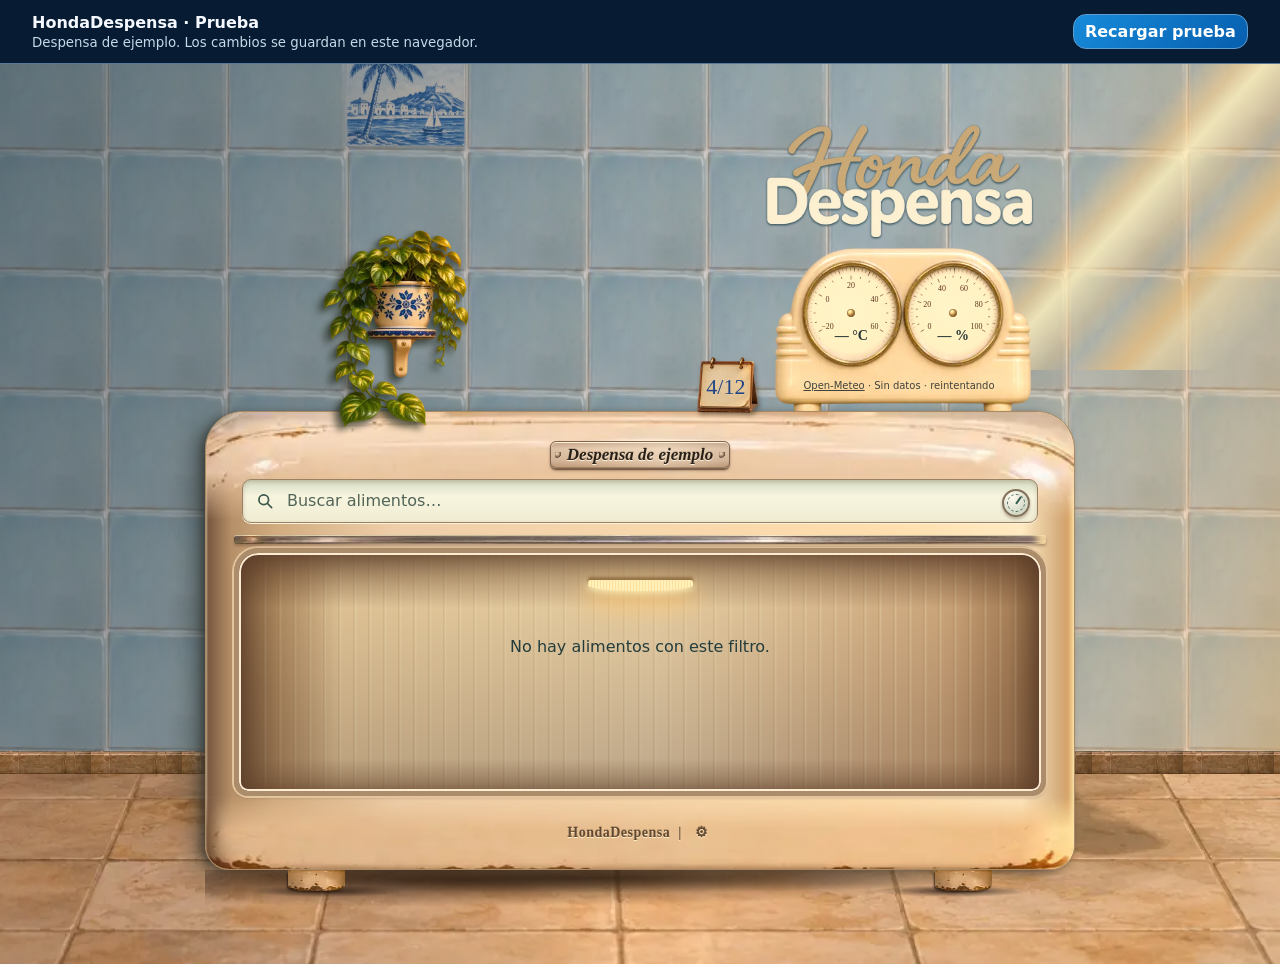
<file: prueba-configuracion/index.html>
<!doctype html>
<html lang="es">
<head>
  <meta charset="utf-8">
  <meta name="viewport" content="width=device-width,initial-scale=1,viewport-fit=cover">
  <meta name="theme-color" content="#071c32">
  <meta name="apple-mobile-web-app-capable" content="yes">
  <meta name="description" content="Prueba del formulario de configuración de HondaDespensa">
  <meta name="robots" content="noindex">
  <title>HondaDespensa · Prueba de configuración</title>
  <link rel="icon" href="../icon-192.png" type="image/png">
  <link rel="apple-touch-icon" href="../icon-192.png">
  <link rel="stylesheet" href="styles.css?v=20">
  <style>html { background-color:var(--app-bg-color,#071c32); }</style>

  <style>
    body:has(#items[data-home=nevera-vintage]:not([hidden])) {
      --tile-size: clamp(82px, 23vw, 120px);
      background-color: #9aafb6;
      --floor-depth: max(98px, calc(100vw * 152 / 1024));
      background-image:
        linear-gradient(113deg, #25151030, transparent 53%, #ffe0a525),
        
        url("[data-uri]"),
        url("[data-uri]"),
        linear-gradient(132deg, transparent 52%, #ffd18a00 58%, #ffd18a85 63%, #fff1bdc9 66%, #ffd18a44 72%, transparent 75%, #ffc36d83 81%, #ffe4a98c 84%, transparent 93%),
        linear-gradient(106deg, #1e303c80, #1e303c22 42%, transparent 62%, #ffc37852 90%, #ffb95c80),
        url("[data-uri]"),
        url("[data-uri]");
      background-size: 100% var(--floor-depth), 91px 23px, auto var(--floor-depth), min(62vw, 520px) clamp(190px, 61vw, 370px), 100% 100%, var(--tile-size) var(--tile-size), var(--tile-size) var(--tile-size);
      --illustrated-tile-x: calc(50vw - .26 * min(100vw, 930px) + 8px - var(--tile-size) / 2);
      --illustrated-tile-y: 27px;
      background-position: center bottom, left 0 bottom var(--floor-depth), center bottom, right top, 0 0, var(--illustrated-tile-x) var(--illustrated-tile-y), var(--illustrated-tile-x) var(--illustrated-tile-y);

      background-repeat: no-repeat, repeat-x, no-repeat, no-repeat, no-repeat, no-repeat, repeat;
    }
    body:has(#items[data-home=nevera-vintage]:not([hidden])) .hero .polaroid,
    body:has(#items[data-home=nevera-vintage]:not([hidden])) .hero::before {
      display: none;
    }
    body:has(#items[data-home=nevera-vintage]:not([hidden])) .hero {
      height: clamp(132px, 26vw, 180px);
      padding-inline: 2% 5%;
    }
    body:has(#items[data-home=nevera-vintage]:not([hidden])) .hero-copy {
      width: clamp(174px, 55%, 265px);
    }
    .weather-wall { display: none; }
    .weather-wall:has(.weather-station:not([hidden])) {
      position: relative;
      margin-top: calc(-1 * clamp(24px, 8vw, 38px));
      display: flex;
      justify-content: space-between;
      align-items: flex-end;
      gap: 8px;
      padding: 6px 5% 0 2%;
    }
    .weather-wall:has(.weather-station:not([hidden])) + #items[data-home=nevera-vintage] {
      margin-top: 0;
    }
    .weather-calendar {
      position:relative;
      z-index:3;
      display:grid;
      place-items:center;
      flex:none;
      width:clamp(42px,12vw,62px);
      aspect-ratio:192 / 175;
      margin:0 0 -2px auto;
      background:url("[data-uri]") center / contain no-repeat;
      filter:drop-shadow(2px 3px 2px #39251275);
    }
    .weather-calendar time {
      position:relative;
      transform:translate(-4%,7%);
      color:#214486;
      white-space:nowrap;
      font:400 clamp(14px,4vw,22px)/1 "Dancing Script","Segoe Script",cursive;
    }
    .weather-wall .weather-station {
      width: clamp(174px, 55%, 265px);
      margin: 0 0 -6px 0;
      padding: 0;
      border: 0;
      border-radius: 0;
      background: none;
      box-shadow: none;
    }
    .weather-wall .weather-station::before,
    .weather-wall .weather-station::after { display: none; }
    .weather-wall .weather-gauges {
      position: relative;
      aspect-ratio: 440 / 296;
      clip-path: inset(0 0 6px);
      filter: contrast(1.08) brightness(1.07) sepia(.12);
      background: url("[data-uri]") center / 100% 100% no-repeat;
    }
    .weather-wall .weather-gauge {
      position: absolute;
      top: 41.9%;
      left: 32%;
      width: 30%;
      padding: 0 0 7%;
      justify-content: flex-end;
      transform: translate(-50%, -50%);
      border: 0;
      outline: 0;
      background: radial-gradient(circle at 46% 44%, #ead9b4, #e6d3aa);
      box-shadow: 0 0 4px 2px #e7d5af;
    }
    .weather-wall #weatherHumidity { left: 70.5%; }
    .weather-wall .weather-gauge { padding:0; }
    .weather-instrument { position:absolute; inset:0; width:100%; height:100%; }
    .weather-instrument text {
      fill:#513624; stroke:none; font:10px Georgia,serif;
      text-anchor:middle; dominant-baseline:central;
    }
    .weather-instrument-hand {
      transform-origin:50% 50%;
      transform:rotate(var(--needle));
      filter:drop-shadow(1px 1.2px .7px #50321a80);
    }
    .weather-gauge:not([data-reading]) .weather-instrument-hand { display:none; }
    .weather-instrument-pivot { filter:drop-shadow(.6px .8px .5px #50321a90); }
    .weather-wall .weather-gauge strong {
      position:absolute; top:70%; font:700 clamp(9px,2.5vw,14px)/1 Georgia,serif;
    }
    .weather-wall[data-calendar=integrated] .weather-station { margin-left:auto; }
    .weather-wall[data-calendar=integrated] .weather-gauges {
      aspect-ratio:540 / 370;
      clip-path:none;
      background-image:url("[data-uri]");
    }
    .weather-wall[data-calendar=integrated] .weather-gauge {
      top:46.8%; left:31.5%; width:31.5%; background:none; box-shadow:none;
    }
    .weather-wall[data-calendar=integrated] #weatherHumidity { left:68.5%; }
    .weather-wall[data-calendar=integrated] .weather-credit { top:84%; }
    .weather-date-dial {
      position:absolute;
      inset:0;
      color:#172d53;
      font:700 clamp(12px,3.5vw,19px)/1 "Dancing Script","Segoe Script",cursive;
      pointer-events:none;
    }
    .weather-date-dial span { position:absolute; top:12%; transform:translate(-50%,-50%); }
    #weatherDateDay { left:43%; }
    #weatherDateMonth { left:57.2%; }
    .weather-wall .weather-gauge strong { white-space: nowrap; }
    .weather-wall .weather-credit {
      position: absolute;
      top: 79%;
      inset-inline: 8%;
      margin: 0;
    }
    .weather-wall .weather-credit,
    .weather-wall .weather-credit a {
      font-size: clamp(8px, 2.1vw, 10px);
    }

    #items[data-home=nevera-vintage] {
      position: relative;
      isolation: isolate;
      padding-bottom: clamp(44px, 10vw, 73px);
      border-color: #a88963;
      background: linear-gradient(90deg, #74543d, #b69068 3%, #d2ac80 8%, #efcfaa 22%, #ffdfae 79%, #ffeac2 94%, #c49663 100%);
      box-shadow: inset -3px 0 5px #fff0b7d9, inset -11px 0 16px -9px #ffaf55cc, inset 0 2px 3px #fff5dc, inset 0 -3px 6px #6f503d66, -15px 5px 22px -5px #252b2a8c, -4px 2px 7px #30271f75;
    }
    #items[data-home=nevera-vintage]::before,
    #items[data-home=nevera-vintage]::after {
      content: "";
      position: absolute;
      z-index: -1;
      inset-inline: 0;
      background-position: center;
      background-size: 100% 100%;
      background-repeat: no-repeat;
      pointer-events: none;
    }
    #items[data-home=nevera-vintage]::before {
      top: 0;
      height: clamp(65px, 16vw, 108px);
      border-radius: 37px 37px 0 0;
      background-image: url("[data-uri]");
      mask-image: linear-gradient(#000 56%, transparent);
    }
    #items[data-home=nevera-vintage]::after {
      bottom: 0;
      height: clamp(44px, 10vw, 73px);
      border-radius: 0 0 23px 23px;
      background-image: url("[data-uri]");
      box-shadow: inset 0 2px 2px #fff0ccbb, inset 16px 0 15px -8px #553421cc, inset -9px 0 11px -7px #ffe2a1;
      mask-image: linear-gradient(transparent, #000 45%);
    }
    #items[data-home=nevera-vintage] .fridge-controls {
      padding-top: 9px;
      padding-bottom: 17px;
    }
    #items[data-home=nevera-vintage] .fridge-controls::after {
      content: "";
      position: absolute;
      inset: auto 0 4px;
      height: 9px;
      border-radius: 2px;
      background: url("[data-uri]") center / 100% 100% no-repeat;
      box-shadow: inset -14px 1px 6px -5px #ffe2a3cf, inset 0 1px #fff5ce9c, 0 2px 3px #5a3f3266;
      pointer-events: none;
    }
    #items[data-home=nevera-vintage] .fridge-trim { display: none; }
    #items[data-home=nevera-vintage] #toolbar {
      margin-bottom: 0;
      border: 0;
      background: transparent;
      box-shadow: none;
    }
    #items[data-home=nevera-vintage] #toolbar .pantry-switch:not([hidden]) {
      justify-self:center;
      max-width:100%;
      min-height:28px;
      margin:0 0 10px;
      padding:3px 16px;
      border:1px solid #80654c;
      border-radius:6px;
      overflow-wrap:anywhere;
      color:#292017;
      font:italic 700 clamp(13px,3.5vw,17px)/1.15 Georgia,"Times New Roman",serif;
      letter-spacing:0;
      text-shadow:0 1px #fff3df,0 -1px #60473340;
      background:
        radial-gradient(circle at 35% 28%,#f8e5cd,#ad8d70 39%,#63503f 65%,transparent 75%) left 4px center / 6px 6px no-repeat,
        radial-gradient(circle at 35% 28%,#f8e5cd,#ad8d70 39%,#63503f 65%,transparent 75%) right 4px center / 6px 6px no-repeat,
        linear-gradient(104deg,#6c49351a,transparent 24%,#fff2dc42 62%,#6247341a),
        linear-gradient(#c9ac90,#e8cdb1 27%,#ddbea0 71%,#c19e7d);
      box-shadow:inset 0 1px #fff1dc,inset 0 -1px #79583d70,0 1px 1px #442b1c9e,0 2px 3px #55382455;
    }
    #items[data-home=nevera-vintage] #toolbar::before { content:none; }
    #items[data-home=nevera-vintage] .fridge-dial {
      padding: 0;
      pointer-events: auto;
      -webkit-tap-highlight-color: transparent;
      bottom: 31px;
      border-color: #82715b;
      box-shadow: 0 2px 3px #634e3b66;
    }
    #items[data-home=nevera-vintage] #search {
      border-color: #9b8163;
      background-color: #fff2d9;
      box-shadow: inset 0 2px 4px #73543944, 0 1px #fff1da;
    }
    #items[data-home=nevera-vintage] #categoryList,
    #items[data-home=nevera-vintage] .fridge-compartment {
      border-color: #ab8d6b;
      background:
        radial-gradient(ellipse 61% 235px at 50% 18px, #fff5c5 0%, #ffd99599 36%, transparent 78%),
        linear-gradient(180deg, #8d573745, transparent 145px, #7a503108 50%, #80503236 100%),
        linear-gradient(90deg, #a67c55, #dfbd92 8%, #f2dbb7 24%, #f7e6c9 51%, #dfbd92 89%, #a47a52);
      box-shadow: inset 0 0 0 2px #ffecd2, inset 0 9px 19px #61432e88, inset 8px 0 13px -8px #563b28a6, inset -8px 0 13px -8px #563b28a6, 0 0 0 2px #e3c49d, 0 2px 3px #8e694d80;
    }
    #items[data-home=nevera-vintage] :is(#categoryList, .fridge-compartment)::before {
      content: "";
      display: block;
      width: clamp(45px, 18%, 105px);
      height: 8px;
      margin: 0 auto 7px;
      border-radius: 3px 3px 60% 60%;
      background: repeating-linear-gradient(90deg, #ffc66e66 0 1px, transparent 1px 3px), #fff1b9;
      box-shadow: 0 2px 7px #fff1b9, 0 8px 24px 7px #ffbb5a9c;
    }
    #items[data-home=nevera-vintage]:has(#categoryList.fridge-all-doors-closed) {
      flex: 0 0 auto;
      padding-bottom: 11px;
    }
    #items[data-home=nevera-vintage]:not([hidden]):has(.fridge-all-doors-closed) ~ .pantry-footer {
      margin-top: 7px;
      transform: none;
    }
    #items[data-home=nevera-vintage] #categoryList.fridge-with-doors {
      margin-inline: calc(-1 * clamp(4px, 1.7vw, 16px));
      padding: 2px;
      border: 0;
      border-radius: 23px 23px 19px 19px;
      background: linear-gradient(#4f3827, #b08a60 45%, #4e3827);
      box-shadow: 0 1px 3px #533820a8;
    }
    #items[data-home=nevera-vintage] #categoryList.fridge-with-doors::before,
    #items[data-home=nevera-vintage] #categoryList.fridge-with-doors > .empty {
      display: none;
    }
    .fridge-compartment {
      padding-top: 10px;
      border: 2px solid #ab8d6b;
      border-radius: clamp(10px, 3.2vw, 23px);
    }
    #categoryList > .fridge-door {
      display: block;
      position: relative;
      width: 100%;
      aspect-ratio: var(--fridge-door-dry-ratio);
      margin: 0;
      padding: 0;
      border: 0;
      border-radius: clamp(10px, 3.2vw, 23px);
      background: #e5c096 var(--door-photo) center / 100% 100% no-repeat;
      box-shadow: 0 1px 2px #3d281d8c;
    }
    #fridge-door-dry { --door-photo: url("[data-uri]"); }
    #categoryList > #fridge-door-fresh.fridge-door {
      --door-photo: url("[data-uri]");
      aspect-ratio: var(--fridge-door-fresh-ratio);
    }
    #categoryList > :is(#fridge-door-dry,#fridge-door-fresh).fridge-door-single {
      --door-photo: url("[data-uri]");
      aspect-ratio: var(--fridge-door-single-ratio);
    }
    #categoryList > :is(.fridge-door, .fridge-compartment) + :is(.fridge-door, .fridge-compartment) {
      margin-top: var(--fridge-door-gap);
    }
    :is(.fridge-door, .fridge-compartment) + .fridge-door::before {
      content: "";
      position: absolute;
      inset: -5px 2% auto;
      height: 5px;
      background: linear-gradient(#583f2c, #c4af95 42%, #f5dec1 56%, #694c32);
      pointer-events: none;
    }
    #fridge-door-fresh.fridge-door-single::after {
      content: "";
      position: absolute;
      inset: 11% auto auto 30.5%;
      width: 41.5%;
      height: 7.2%;
      background: url("[data-uri]") center / 100% 100% no-repeat;
    }
    .fridge-door > span {
      position: absolute;
      width: 1px;
      height: 1px;
      overflow: hidden;
      clip-path: inset(50%);
      white-space: nowrap;
    }
    .fridge-door:focus-visible, .fridge-close-door:focus-visible {
      outline: 2px solid #24384a;
      outline-offset: 2px;
    }
    #items[data-home=nevera-vintage] .category {
      position: relative;
      border-bottom: 7px solid transparent;
      border-image: none;
      box-shadow: none;
    }
    #items[data-home=nevera-vintage] .category::after,
    :root:not([data-pantry-icon-size=medianos]) #items[data-home=nevera-vintage] .category[open] > summary::after {
      content: "";
      position: absolute;
      inset: auto 0 -7px;
      height: 7px;
      border-radius: 45% 45% 3px 3px / 2px 2px 3px 3px;
      background: url("[data-uri]") center / 100% 100% no-repeat;
      box-shadow: inset -16px 1px 6px -5px #ffe7abbd, inset 0 1px #fff2cfa6, 0 3px 5px #61442e66, 0 7px 12px -5px #63412780;
      pointer-events: none;
    }
    :root:not([data-pantry-icon-size=medianos]) #items[data-home=nevera-vintage] .category > summary > .cat-icon:has(.category-sprite) {
      width: clamp(77.165px, 12.65vw, 101.2px);
      height: auto;
    }
    :root[data-view-style=compactado]:not([data-pantry-icon-size=medianos]) #items[data-home=nevera-vintage] .category > summary > .cat-icon:has(.category-sprite) {
      width: 63.25px;
    }
    :root:not([data-pantry-icon-size=medianos]) #items[data-home=nevera-vintage] .category > summary .category-sprite {
      position: static;
      width: 100%;
      transform: translateY(3px);
    }
    :root:not([data-pantry-icon-size=medianos]) #items[data-home=nevera-vintage] .category > summary {
      padding-bottom: 0;
    }
    :root:not([data-pantry-icon-size=medianos]) #items[data-home=nevera-vintage] .category > summary > .cat-icon:has(.category-sprite) {
      align-self: flex-end;
    }
    :root:not([data-pantry-icon-size=medianos]) #items[data-home=nevera-vintage] .category[open] {
      border-bottom: 0;
    }
    :root:not([data-pantry-icon-size=medianos]) #items[data-home=nevera-vintage] .category[open]::after {
      display: none;
    }
    :root:not([data-pantry-icon-size=medianos]) #items[data-home=nevera-vintage] .category[open] > summary {
      margin-bottom: 7px;
    }
    body:has(#items[data-home=nevera-vintage]:not([hidden])) {
      min-height: 100dvh;
    }
    body:has(#items[data-home=nevera-vintage]:not([hidden])) .wrap {
      display: flex;
      flex-direction: column;
      min-height: 100dvh;
      padding-bottom: 6px;
    }
    #items[data-home=nevera-vintage]:not([hidden]) {
      display: flex;
      flex-direction: column;
      flex: 1 0 auto;
      margin-inline: 0;
    }
    #items[data-home=nevera-vintage]:not([hidden]) #categoryList {
      flex-grow: 1;
    }
    body:has(#items[data-home=nevera-vintage]:not([hidden])) .pantry-footer {
      position: relative;
      margin-top: 18px;
      transform: translateY(calc(-66px - clamp(22px, 5vw, 36.5px)));
      color: #624830;
      font: 600 14px/1.2 Georgia, serif;
      letter-spacing: .035em;
      text-shadow: 0 1px #fff0cd, 0 -1px #62432755;
    }
    body:has(#items[data-home=nevera-vintage]:not([hidden])) .pantry-footer .admin-link {
      color: inherit;
      text-shadow: inherit;
    }
    .fridge-feet { display: none; }
    #items[data-home=nevera-vintage]:not([hidden]) + .fridge-feet {
      position: relative;
      display: block;
      --foot-width: clamp(27px, 9%, 57px);
      --foot-height: 21px;
      height: 50px;
      margin: -20px 0 -24px;
      background:
        radial-gradient(ellipse 9% 6px at 14% var(--foot-height), #291a12d9, transparent 100%),
        radial-gradient(ellipse 9% 6px at 86% var(--foot-height), #291a12d9, transparent 100%),
        radial-gradient(ellipse 48% 15px at 44% 8px, #302013c9, transparent 100%),
        radial-gradient(ellipse 58% 27px at 29% 10px, #28170ebd, transparent 100%);
      pointer-events: none;
    }
    .fridge-feet::before,
    .fridge-feet::after {
      content: "";
      position: absolute;
      top: 0;
      width: var(--foot-width);
      height: var(--foot-height);
      border-radius: 0 0 28% 28%;
      background: url("[data-uri]") center / 100% 100% no-repeat;
      box-shadow: -2px 2px 2px -1px #2c1d14e0;
    }
    .fridge-feet::before { left: 9.5%; }
    .fridge-feet::after { right: 9.5%; }
    .vintage-pothos {
      position: absolute;
      z-index: 2;
      left: 4%;
      bottom: -17px;
      width: 35%;
      height: calc(100% + 20px);
      padding: 0;
      border: 0;
      background: none;
      filter: drop-shadow(-5px 5px 3px #24332994) drop-shadow(-2px 1px 1px #35251766);
    }
    #items[data-home=nevera-vintage] #categoryList,
    #items[data-home=nevera-vintage] .fridge-compartment {
      --cavity-wall: clamp(10px, 3vw, 24px);
      padding-inline: var(--cavity-wall);
      padding-bottom: 23px;
      background:
        linear-gradient(180deg,
          #39251d4d calc(var(--shelf-focus, 180px) - 38vh),
          #39251d22 calc(var(--shelf-focus, 180px) - 20vh),
          transparent calc(var(--shelf-focus, 180px) - 6vh),
          transparent calc(var(--shelf-focus, 180px) + 6vh),
          #39251d22 calc(var(--shelf-focus, 180px) + 20vh),
          #39251d4d calc(var(--shelf-focus, 180px) + 38vh)),
        radial-gradient(ellipse 65% 250px at 50% 20px, #ffdf9c55, transparent 85%),
        linear-gradient(180deg, #50301dbd 0, transparent 55px, transparent calc(100% - 32px), #78533488),
        linear-gradient(90deg, #573923a6, #8e62375c 5%, transparent 13%, transparent 87%, #a77a4d5e 96%, #614126aa),
        repeating-linear-gradient(90deg, #9b71372b 0 1px, #fff2ce4d 2px 3px, transparent 4px 15px) center / calc(100% - 2 * var(--cavity-wall)) 100% no-repeat,
        linear-gradient(90deg, #b28c62, #edd0a1 12%, #f4ddb7 52%, #d4aa7e 90%, #9f7652);
    }
    #items[data-home=nevera-vintage] :is(#categoryList, .fridge-compartment)::before,
    #items[data-home=nevera-vintage] .category ~ .category::before {
      content: "";
      display: block;
      width: clamp(45px, 16vw, 105px);
      height: 11px;
      border-radius: 3px 3px 60% 60%;
      background: repeating-linear-gradient(90deg, #ffc66e66 0 1px, transparent 1px 3px), #fff1b9;
      box-shadow:
        0 -3px 3px #69431c99,
        0 2px 7px rgb(255 241 185 / var(--shelf-light, 1)),
        0 13px 23px 5px rgb(255 194 100 / calc(.60 * var(--shelf-light, 1)));
      pointer-events: none;
    }
    #items[data-home=nevera-vintage] :is(#categoryList, .fridge-compartment)::before {
      margin: 1px auto 9px;
    }
    #items[data-home=nevera-vintage] .category ~ .category::before {
      position: absolute;
      z-index: 1;
      top: 2px;
      left: 50%;
      transform: translateX(-50%);
    }
    #items[data-home=nevera-vintage] .category > summary {
      isolation: isolate;
      background: radial-gradient(ellipse 47% 43px at 50% 43px,
        rgb(255 214 135 / calc(.55 * var(--shelf-light, 1))) 0%,
        rgb(255 194 100 / calc(.20 * var(--shelf-light, 1))) 48%,
        transparent 100%);
    }
    #items[data-home=nevera-vintage] .category ~ .category > summary {
      padding-top: 23px;
    }
    #items[data-home=nevera-vintage] .category > summary::before {
      content: "";
      position: absolute;
      z-index: -1;
      inset: auto 0 0;
      height: clamp(13px, 4vw, 26px);
      clip-path: polygon(7% 0, 93% 0, 100% 100%, 0 100%);
      background:
        linear-gradient(90deg, #62543b6b, transparent 12% 78%, #fff1ba8c 88%, #61593f6b),
        linear-gradient(#6e7f6d66, #fff7d140 46%, #c0d4ba9c 91%, #fff2c9);
      border-top: 1px solid #8d806380;
      pointer-events: none;
    }
    #items[data-home=nevera-vintage] .category > summary .category-sprite {
      filter: var(--sprite-ink, brightness(1)) drop-shadow(1px 3px 2px #3f2e1c88);
    }
    #items[data-home=nevera-vintage] .category > summary > :is(.cat-count, .chevron) {
      display: none;
    }
    .vintage-pothos img {
      display: block;
      width: 100%;
      height: 100%;
      object-fit: contain;
      object-position: center bottom;
    }
    .pothos-flower {
      position: absolute;
      width: clamp(21.76px, 6.4vw, 34.56px);
      aspect-ratio: 1;
      --flower-image: url("[data-uri]");
      background: var(--flower-image) center / contain no-repeat;
      filter: brightness(var(--petal-light, .96)) saturate(.87) drop-shadow(-2px 2px 1.5px #2d2119a8);
      top: 6%;
      right: 35%;
      pointer-events: none;
    }
    .pothos-flower::after {
      content: "";
      position: absolute;
      inset: 0;
      background: linear-gradient(225deg, #ffe5a885, transparent 47%, #44271965);
      mix-blend-mode: soft-light;
      mask: var(--flower-image) center / contain no-repeat;
    }
    .pothos-flower:nth-of-type(2n) { --petal-light: 1.07; }
    .pothos-flower:nth-of-type(3),
    .pothos-flower:nth-of-type(5) { --petal-light: .87; }
    .pothos-flower:nth-of-type(2) { top: 15%; right: 18%; width: clamp(15.36px, 4.48vw, 24.32px); }
    .pothos-flower:nth-of-type(3) { top: 22%; right: 64%; width: clamp(25.6px, 7.68vw, 40.96px); }
    .pothos-flower:nth-of-type(4) { top: 35%; right: 13%; width: clamp(17.92px, 5.12vw, 28.16px); }
    .pothos-flower:nth-of-type(5) { top: 48%; right: 69%; width: clamp(20.48px, 5.76vw, 30.72px); }
    .pothos-flower:nth-of-type(6) { top: 75%; right: 57%; width: clamp(14.08px, 3.84vw, 20.48px); }
    @media (prefers-reduced-motion: no-preference) {
      .vintage-pothos .pothos-flower {
        transform-origin: 50% 75%;
        animation: pothos-bloom 540ms ease-out both;
      }
      @keyframes pothos-bloom {
        0% { opacity: 0; transform: translateY(5px) rotate(-12deg) scale(.16); }
        70% { opacity: 1; transform: translateY(-1px) rotate(2deg) scale(1.06); }
        100% { opacity: 1; transform: translateY(0) rotate(0) scale(1); }
      }
    }
    body:has(#items[data-home=nevera-vintage]:not([hidden])) :is(a, .vintage-pothos, .category > summary) {
      -webkit-tap-highlight-color: transparent;
    }
    body:has(#items[data-home=nevera-vintage]:not([hidden])) :is(a, .vintage-pothos, .category > summary):focus-visible {
      outline: 2px solid #765333;
      outline-offset: 3px;
    }
    #adminPanel .admin-category > summary > .cat-icon {
      width: 39px;
      height: 39px;
      font-size: 30px;
    }
    :root[data-view-style=compactado] #adminPanel .admin-category > summary > .cat-icon {
      width: 32px;
      height: 32px;
      font-size: 25px;
    }
    :is(#catalogItems, #freshCatalogItems) .catalog-products {
      display: grid;
      grid-template-columns: minmax(0, 1fr);
      gap: 0;
      padding: 0;
    }
    :is(#catalogItems, #freshCatalogItems) .catalog-products > button {
      width: 100%;
      min-height: 44px;
      padding: 8px 12px;
      text-align: start;
      background: transparent;
      border: 0;
      border-radius: 0;
      box-shadow: none;
    }
    :is(#catalogItems, #freshCatalogItems) .catalog-products > button + button {
      border-top: 1px solid currentColor;
      border-top-color: color-mix(in srgb, currentColor 23%, transparent);
    }
    :is(#catalogItems, #freshCatalogItems) .catalog-products > button:first-child {
      font-weight: 700;
      background: color-mix(in srgb, currentColor 8%, transparent);
    }
    :is(#catalogItems, #freshCatalogItems) .catalog-products > button:focus-visible {
      outline-offset: -3px;
    }
    body:has(#items:not([hidden]):not([data-home=nevera-vintage])) .pantry-switch:not([hidden]) {
      margin: 22px auto 22px;
      max-width: 100%;
      text-align: center;
      color: #f4f9ff;
      font-size: 15px;
      background: transparent;
      border-color: transparent;
      box-shadow: none;
    }
    #toolbar { position: relative; }
    #toolbar #clearBlueSearch {
      position: absolute;
      inset-inline-end: 5px;
      top: 50%;
      transform: translateY(-50%);
      display: grid;
      place-items: center;
      width: 40px;
      height: 40px;
      padding: 0;
      border: 0;
      border-radius: 9px;
      color: #c6ddeb;
      background: transparent;
      box-shadow: none;
      font: 400 26px/1 system-ui, sans-serif;
    }
    #toolbar #search:placeholder-shown + #clearBlueSearch,
    .fridge-controls #toolbar #clearBlueSearch { display: none; }
    #toolbar:not(.fridge-controls #toolbar) #search { padding-inline-end: 49px; }
    body:has(.pantry-chooser:not([hidden])) .hero {
      justify-content: center;
      height: clamp(138px, 42vw, 205px);
    }
    body:has(.pantry-chooser:not([hidden])) .hero .polaroid {
      display: none;
    }
    body:has(.pantry-chooser:not([hidden])) .hero-copy {
      width: min(86%, 460px);
      align-items: center;
    }
    body:has(.pantry-chooser:not([hidden])) .hero h1 {
      max-width: none;
    }

    #categoryList.fridge-with-doors {
      position:relative;
      --fridge-door-dry-ratio:421 / 242;
      --fridge-door-fresh-ratio:421 / 268;
      --fridge-door-single-ratio:423 / 529;
      --fridge-door-gap:5px;
    }
    .fridge-notes { position:absolute; inset:2px; z-index:2; pointer-events:none; }
    .fridge-notes button { position:absolute; pointer-events:auto; cursor:pointer; margin:0; }
    .fridge-note-controls {
      position:absolute; inset:5px 8px auto auto; display:grid;
      justify-items:stretch; transform:rotate(-5deg);
    }
    .fridge-notes .fridge-note-controls > button { position:static; display:block; }
    .fridge-notes.fridge-notes-tray {
      position:relative; inset:auto; display:flex; flex-wrap:wrap; align-items:center;
      gap:8px; margin-bottom:5px; padding:8px 12px;
      border:1px solid #ba946b; border-radius:17px 17px 8px 8px;
      background:linear-gradient(#f7dfb9,#dcc098); box-shadow:inset 0 1px #fff2d8;
    }
    .fridge-notes-tray .fridge-note { position:relative; touch-action:manipulation; }
    .fridge-notes-tray .fridge-note-controls {
      position:static; display:flex; align-items:center; gap:4px; transform:none;
    }
    .fridge-notes-tray .fridge-note-divider { display:none; }
    .fridge-note-divider {
      height:2px; margin:0 5px; border:0;
      background:linear-gradient(90deg,transparent,#795439b3 15%,#795439b3 85%,transparent);
      box-shadow:0 1px #fff1d1;
    }
    .fridge-add-note {
      min-width:44px; min-height:44px; padding:2px 5px;
      background:none; border:0; box-shadow:none; color:#61422e;
      font:700 14px/.95 "Dancing Script",cursive;
      text-shadow:0 1px #fff1d1,0 -1px #79543977;
    }
    .fridge-note {
      --paper-light:#fff0b6; --paper-mid:#ebcb77; --paper-edge:#a97735;
      --fold-light:#fff0ae; --fold-dark:#a46b24;
      display:grid; place-items:center; width:52px; height:52px; padding:3px 0 5px; align-content:center;
      isolation:isolate; border:0; background:none; box-shadow:none; touch-action:none; user-select:none;
      filter:drop-shadow(0 1px 1px #51341980) drop-shadow(4px 7px 4px #51341985);
      color:#214486; font:700 20px/1 "Dancing Script","Segoe Script",cursive;
      text-shadow:.25px .25px #21448666; transform:rotate(-5deg);
    }
    .fridge-note time { font-size:12px; line-height:1; }
    .fridge-note::before,.fridge-note::after {
      content:""; position:absolute; pointer-events:none; z-index:-1;
    }
    .fridge-note::before {
      inset:0; border-radius:2px 3px 0 2px;
      clip-path:polygon(0 1%,98% 0,100% 77%,96% 87%,85% 94%,69% 98%,0 100%);
      clip-path:shape(from 1% 1%, curve to 98% 0 with 35% 0 / 80% 2%, curve to 100% 77% with 100% 23% / 99% 62%, curve to 69% 98% with 97% 88% / 82% 96%, curve to 1% 100% with 55% 100% / 15% 99%, close);
      background:
        url("data:image/svg+xml,%3Csvg xmlns='http://www.w3.org/2000/svg' width='80' height='80'%3E%3Cfilter id='g'%3E%3CfeTurbulence type='fractalNoise' baseFrequency='.72' numOctaves='3' stitchTiles='stitch'/%3E%3C/filter%3E%3Cpath fill='%23845c2d' opacity='.35' filter='url(%23g)' d='M0 0h80v80H0z'/%3E%3C/svg%3E"),
        linear-gradient(180deg,#70431025,transparent 17%),
        radial-gradient(ellipse at 36% 45%,var(--paper-light) 15%,var(--paper-mid) 75%,var(--paper-edge));
      background-blend-mode:multiply,normal,normal;
      box-shadow:inset 0 1px 2px var(--paper-edge);
    }
    .fridge-note::after {
      right:0; bottom:2%; width:31%; height:23%;
      clip-path:polygon(0 100%,27% 75%,46% 43%,58% 11%,100% 0,83% 40%,54% 69%);
      background:linear-gradient(145deg,var(--fold-dark) 14%,var(--fold-light) 49%,var(--paper-mid) 70%,var(--fold-dark));
    }
    .fridge-note:nth-of-type(odd) { transform:rotate(5deg); }
    .fridge-note.fridge-note-on-top { z-index:2; }
    .fridge-note:is(:focus-visible,:active) { z-index:3; }
    .fridge-notes .fridge-pantry-note {
      --paper-light:#c8e4f2; --paper-mid:#97bed8; --paper-edge:#6288a3;
      --fold-light:#e2f2fa; --fold-dark:#4e7596;
      transform:rotate(7deg);
    }
    #automaticPantryNoteDialog:not(.personal-note-summary) {
      --note-fold:#76aad6;
      --note-paper-top:#e0f2ff;
      --note-paper-bottom:#b7ddff;
      --note-header-top:#92bce2;
      --note-header-bottom:#acd4f3;
      max-height:80dvh;
    }
    #automaticPantryNoteTitle { padding-inline-start:6px; }
    #automaticPantryNoteList h3 { margin:12px 0 4px; color:inherit; }
    #automaticPantryNoteList ul { list-style:none; margin:0; padding:0; }
    #automaticPantryNoteList .note-row { display:block; overflow-wrap:anywhere; }
    .fridge-note-dialog {
      box-sizing:border-box; width:min(360px,calc(100% - 32px)); padding:0;
      max-height:80dvh; overflow:hidden;
      border:0; border-radius:1px 2px 14px 2px;
      background:linear-gradient(135deg,transparent 96%,var(--note-fold,#dcb659) 96%),
        linear-gradient(var(--note-paper-top,#fff0ad),var(--note-paper-bottom,#ffe694));
      color:#263e70; box-shadow:2px 9px 20px #24180c66;
    }
    .fridge-note-dialog::backdrop { background:#211a1266; }
    #fridgeNoteDialog.note-editing {
      top:calc(var(--note-viewport-top,0px) + max(12px,env(safe-area-inset-top)));
      bottom:auto; margin:0 auto;
      max-height:calc(var(--note-viewport-height,100dvh) - max(12px,env(safe-area-inset-top)) - 12px);
    }
    .fridge-note-dialog > form {
      display:grid; grid-template-rows:auto minmax(0,1fr);
      max-height:inherit; margin:0;
    }
    .fridge-note-dialog .note-body {
      min-height:0; overflow-y:auto; padding:0 20px 20px;
    }
    #fridgeNoteDialog > form { grid-template-rows:auto auto minmax(0,1fr); }
    #fridgeNoteTagCloud {
      display:flex;flex-wrap:wrap;align-content:flex-start;gap:5px;
      padding:0 19px 11px;max-height:min(150px,24dvh);overflow-y:auto;
    }
    #fridgeNoteTagCloud .personal-note-tag {
      display:inline-flex;align-items:center;justify-content:center;
      box-sizing:border-box;min-height:28px;max-width:100%;padding:3px 8px;
      border:1px solid #9b85554d;border-radius:999px;background:#f5e7b48a;
      color:#263e70;box-shadow:none;font:600 10px/1.2 system-ui,sans-serif;
      letter-spacing:.01em;overflow-wrap:anywhere;white-space:normal;text-align:center;
    }
    #fridgeNoteTagCloud .personal-note-tag[aria-pressed="true"] {
      background:#314d75;color:#fff5d2;border-color:#253e65;
    }
    #fridgeNoteTagCloud .personal-note-tag:focus-visible{outline:2px solid #263e70;outline-offset:2px}
    #fridgeNoteTagCloud .personal-note-tag.is-retired-tag:not([aria-pressed="true"]){display:none}
    #automaticPantryNoteList .personal-note-tags-summary{
      display:block;font:500 10px/1.4 system-ui,sans-serif;opacity:.8;margin-top:3px;
    }
    .fridge-note-dialog .note-header {
      display:grid; grid-template-columns:minmax(0,1fr) auto auto; align-items:center;
      gap:4px; margin:0 0 12px; padding:12px 12px 12px 20px;
      background:linear-gradient(var(--note-header-top,#efd280),var(--note-header-bottom,#f7df92));
    }
    .fridge-note-dialog h2 { position:relative; margin:0; color:inherit; overflow-wrap:anywhere; }
    #fridgeNoteDialog .note-title-pencil {
      position:absolute; inset-inline-end:8px; top:50%; transform:translateY(-50%);
      font-size:18px; pointer-events:none;
    }
    #fridgeNoteDialog :is(#fridgeNoteEditTitle,#fridgeNoteTitleInput) {
      box-sizing:border-box; width:100%; min-height:38px; margin:0;
      padding:4px 30px 4px 6px; text-align:left; font:inherit;
      font-size:max(1em,16px); color:inherit; background:transparent;
      border:0; border-bottom:1px solid #263e7066; border-radius:0;
      box-shadow:none; color-scheme:light; caret-color:currentColor;
    }
    #fridgeNoteDialog #fridgeNoteTitleInput::placeholder { color:inherit; opacity:.72; }
    #fridgeNoteDialog :is(#fridgeNoteEditTitle,#fridgeNoteTitleInput):focus {
      outline:2px solid #263e70; outline-offset:2px;
    }
    .fridge-note-dialog :is(.note-close,.note-copy) {
      align-self:start; display:grid; place-items:center;
      width:44px; height:44px; min-width:44px; padding:0; margin:0;
      font-size:24px; line-height:1;
    }
    .fridge-note-dialog button {
      border:0; background:transparent; color:inherit; box-shadow:none; cursor:pointer;
    }
    .fridge-note-dialog .note-row {
      display:grid; grid-template-columns:minmax(0,1fr) 4rem 2rem;
      align-items:center; gap:6px; width:100%; margin:0;
      padding:0; border:0; border-bottom:1px solid #263e7030; border-radius:0;
      color:inherit; font:inherit; text-align:left; min-height:36px;
    }
    #fridgeNotePreview span { overflow-wrap:anywhere; }
    #fridgeNoteDialog .note-row input {
      box-sizing:border-box; width:100%; min-width:0; margin:0; padding:5px 2px;
      background:transparent; color:inherit; border:0; border-radius:0;
      font:inherit; font-size:16px;
    }
    #fridgeNoteDialog .note-row button { padding:0; min-width:0; min-height:36px; margin:0; }
    #fridgeNoteRows {
      overflow-y:auto;
      max-height:max(72px,calc(var(--note-viewport-height,100dvh) - 175px));
    }
    #fridgeNoteDialog [hidden] { display:none; }
    #fridgeNoteDialog .note-actions { display:flex; justify-content:space-between; gap:8px; }
    #fridgeNoteDialog #fridgeNoteSave { background:#263e70; color:#fff6ce; }
  </style>
  <style>
    .food-group-order:not([hidden]) { display:flex; flex-wrap:wrap; align-items:center; gap:.5rem; margin-block:.75rem; }
    .food-group-title { position:relative; scroll-margin-top:1rem; }
    .food-group-controls { display:inline-flex; align-items:center; }
    .food-group-controls .food-group-switch {
      padding:.15em .45em; border:0; border-radius:0; box-shadow:none;
      background:transparent; color:inherit; font:inherit; opacity:.72;
    }
    .food-group-controls .food-group-switch + .food-group-switch { border-inline-start:1px solid currentColor; }
    .food-group-controls .food-group-switch[aria-pressed="true"],
    .food-group-controls .food-group-switch:is(:hover,:focus-visible) {
      opacity:1; text-decoration:underline; text-underline-offset:.2em;
    }
    .food-group-title :is(.food-group-jump, .fridge-close-door) {
      display:inline-flex; align-items:center; justify-content:center; vertical-align:middle;
      min-inline-size:2.1rem; min-block-size:2rem; margin-inline-start:.42em;
      padding:0 .2em 0 .38em; border:0; border-radius:0; box-shadow:none;
      color:inherit; background:transparent; font:750 1.2em/1 system-ui; cursor:pointer;
    }
    .food-group-title .food-group-jump::before {
      content:""; inline-size:1px; block-size:.65em; margin-inline-end:.34em;
      background:currentColor; opacity:.48;
    }
    .food-group-title :is(.food-group-jump, .fridge-close-door):hover {
      text-shadow:0 0 .45em currentColor;
    }
    #items[data-home=nevera-vintage] .food-group-title :is(.food-group-jump, .fridge-close-door) {
      min-inline-size:0; min-block-size:1.35rem; margin-inline-start:0;
      padding:0 .15em; color:inherit; text-shadow:inherit;
    }
    #items[data-home=nevera-vintage] .fridge-close-door::before {
      content:""; inline-size:1px; block-size:.65em; margin-inline-end:.34em;
      background:currentColor;
    }
    #items[data-home=nevera-vintage] .food-group-title :is(.food-group-jump, .fridge-close-door)::before {
      opacity:1; box-shadow:1px 1px #fff1cb;
    }
    :root[data-bg-color$="-claro"] #items:not([data-home=nevera-vintage]) .food-group-title {
      color:var(--textColor,var(--ink));
    }
    :root[data-bg-color$="-claro"] #items:not([data-home=nevera-vintage]) .food-group-title :is(.food-group-jump, .fridge-close-door) {
      color:var(--control-ink,var(--ink));
    }
    :root[data-bg-color$="-claro"] #adminPanel #foodGroupOrder {
      color:var(--ink); background:var(--card-light); border-color:var(--card-edge);
    }
    :root[data-bg-color$="-claro"] :is(.food-group-jump,#foodGroupOrder):focus-visible {
      outline:2px solid var(--control-focus); outline-offset:3px;
    }
    .food-group-title { grid-column:1 / -1; font-size:1.15rem; margin:.65rem 0 .9rem; }
    #items[data-home=nevera-vintage] .food-group-title {
      position:relative; isolation:isolate; text-align:center;
      display:flex; align-items:center; justify-content:center; gap:.3em;
      margin:.15rem 0 .55rem; padding-block:.78rem .45rem;
      color:#304548; font:600 clamp(.82rem, 3.5vw, 1rem)/1.2 Georgia,serif;
      text-shadow:0 -1px #17292c, 0 1px #fff1cb;
    }
    #items[data-home=nevera-vintage] .category + .food-group-title {
      margin-top:-2px; padding-top:.43rem;
    }
    #items[data-home=nevera-vintage] .category:has(+ .food-group-title) {
      margin-bottom:0;
    }
    #items[data-home=nevera-vintage] .food-group-title::before {
      content:""; position:absolute; z-index:-1;
      inset:0 0 auto; height:7px; border-radius:3px;
      background:linear-gradient(#e9e4cf,#8c9990 39%,#fbefca 60%,#85785b);
      box-shadow:0 2px 4px #382c2055;
    }
    #items[data-home=nevera-vintage] .category + .food-group-title::before {
      content:none;
    }
    #items[data-home=nevera-vintage] .food-group-title::after {
      content:""; position:absolute; z-index:-2;
      inset:0 max(5%, calc((100% - 16rem)/2)) 0;
      clip-path:polygon(0 0,100% 0,96% 15%,91% 91%,89% 100%,11% 100%,9% 91%,4% 15%);
      background:
        url("data:image/svg+xml,%3Csvg xmlns='http://www.w3.org/2000/svg' width='100' height='70'%3E%3Cfilter id='grain'%3E%3CfeTurbulence baseFrequency='.78' numOctaves='3' stitchTiles='stitch'/%3E%3C/filter%3E%3Crect width='100%25' height='100%25' filter='url(%23grain)' opacity='.15'/%3E%3C/svg%3E"),
        radial-gradient(ellipse at 12% 100%,#956747a0,transparent 25%),
        radial-gradient(ellipse at 89% 96%,#a4774c99,transparent 20%),
        linear-gradient(105deg,#a78e65,transparent 22% 72%,#92745585),
        linear-gradient(#77644e,#ceb990 17%,#f5e8c9 46%,#d6be91 94%,#795d3d);
    }
  </style>
</head>
<body>
  <aside class="preview-banner" aria-label="Versión de prueba">
  <span><strong>HondaDespensa · Prueba</strong><small>Despensa de ejemplo. Los cambios se guardan en este navegador.</small></span>
  <button id="reloadPreview" type="button">Recargar prueba</button>
</aside>
  <div class="wrap">
    <header class="hero" aria-label="HondaDespensa">
      <img class="polaroid" src="../assets/polaroid-vintage-faro.webp" alt="Polaroid ilustrada de un edificio de apartamentos, el mar y un faro">
      <div class="hero-copy">
        <h1><img src="../assets/logotipo-marfil-v2.webp" alt="HondaDespensa"></h1>
      </div>
    </header>

    <section class="auth" id="auth">
      <p id="status" role="status">Conectando con Supabase…</p>
      <form id="loginForm" class="add" hidden>
        <input id="email" type="email" autocomplete="username" placeholder="Correo electrónico" aria-label="Correo electrónico" required>
        <input id="password" type="password" autocomplete="current-password" placeholder="Contraseña" aria-label="Contraseña" required>
        <button type="submit">Entrar</button>
      </form>
      <div id="migration" hidden>
        <p>La lista compartida está vacía. Importa la lista local solo desde el móvil que tenga los datos correctos.</p>
        <button id="upload" type="button">Subir mi lista local a la nube</button>
      </div>
    </section>

    <section id="adminPanel" class="admin-panel" hidden aria-label="Panel de administración">
      <details class="admin-group-panel" id="adminToolsPanel" open>
        <summary>Herramientas de administrador</summary>
        <div class="admin-group-content">
          <label class="alternate-home-setting"><input id="enableHomeCardRemoval" type="checkbox"> Activar eliminar tarjetas de inicio</label>
        </div>
      </details>
      <details class="admin-group-panel" id="adminProfilePanel" open>
        <summary>Perfil</summary>
        <div class="admin-group-content" id="adminProfilePanelContent">
          <div class="admin-account">
            <div><small>CUENTA ACTIVA</small><strong id="accountName">Usuario</strong></div>
            <button id="signOut" class="text-action" type="button">Cerrar sesión</button>
          </div>
          <!-- La opción de compartir despensa se añade después de la cuenta desde app.js. -->
        </div>
      </details>
      <details class="admin-group-panel" id="adminPantryPanel">
        <summary>Despensa actual</summary>
        <div class="admin-group-content" id="adminPantryPanelContent"></div>
      </details>
      <details class="admin-group-panel" id="adminAlternateHomePanel">
        <summary>Página de inicio alternativa</summary>
        <div class="admin-group-content">
      <section class="admin-section">
        <h2>Opciones de la página de inicio</h2>
        <label class="alternate-home-setting">
          <input id="alternateHome" type="checkbox">
          Activar página de inicio alternativa
        </label>
        <label class="alternate-home-setting">
          <input id="startFridgeClosed" type="checkbox" disabled>
          Empezar puerta cerrada
        </label>
        <label class="alternate-home-setting">
          <input id="enableFridgeNotes" type="checkbox" disabled>
          Añadir notas
        </label>
        <label class="alternate-home-setting">
          <input id="enableAutomaticPantryNote" type="checkbox" disabled>
          Añadir notas de la despensa
        </label>
        <label class="alternate-home-setting">
          <input id="calendarIndependent" type="checkbox" checked disabled>
          Calendario independiente
        </label>
        <label class="alternate-home-setting">
          <input id="calendarIntegrated" type="checkbox" disabled>
          Calendario integrado en la estación meteorológica
        </label>
        <p class="hint">Nevera vintage</p>
        <p id="alternateHomeMessage" class="admin-msg" role="status"></p>
      </section>
      <section class="admin-section">
        <h2>Ciudad de referencia</h2>
        <p id="referenceCityCurrent" class="hint"></p>
        <form id="referenceCityForm" class="admin-inline-form">
          <input id="referenceCityInput" type="search" placeholder="Ej. Cartagena" aria-label="Ciudad de referencia" autocomplete="off" minlength="2" required>
          <button type="submit">Buscar</button>
        </form>
        <div id="referenceCityResults" class="reference-city-results"></div>
        <p id="referenceCityStatus" class="admin-msg" role="status"></p>
      </section>
        </div>
      </details>
      <details class="admin-group-panel" id="adminNotesPanel">
        <summary>Notas</summary>
        <div class="admin-group-content">
          <section class="admin-section admin-note-tags">
            <h2>Etiquetas de las notas personales</h2>
            <p class="hint">Añade, ordena, edita o elimina las etiquetas de las notas. Si no escribes un título, se utilizará la primera etiqueta seleccionada. Siempre podrás poner un título propio.</p>
            <form id="noteTagForm" class="admin-note-tag-form">
              <input id="noteTagInput" type="text" maxlength="30" autocomplete="off" placeholder="Ej. supermercado o frutería" aria-label="Nueva etiqueta de notas" required>
              <button id="noteTagAdd" type="submit" aria-label="Añadir etiqueta" title="Añadir etiqueta">+</button>
            </form>
            <div id="adminNoteTags" class="admin-note-tag-list" aria-label="Etiquetas disponibles"></div>
            <p id="noteTagsStatus" class="admin-msg" role="status"></p>
            <p class="hint">Si editas o eliminas una etiqueta, las ya elegidas en notas existentes se conservan sin alterar el título.</p>
          </section>
        </div>
      </details>
      <details class="admin-group-panel" id="adminStylesPanel">
        <summary>Estilos</summary>
        <div class="admin-group-content" id="adminStylesPanelContent"></div>
      </details>
      <!-- Estado del orden: se conserva la preferencia previa por cuenta y despensa.
           Las flechas para cambiarlo están en las cabeceras de secos y frescos. -->
      <select id="foodGroupOrder" hidden aria-label="Orden de alimentos" tabindex="-1">
        <option value="dry">Secos primero</option>
        <option value="fresh">Frescos primero</option>
      </select>
      <details class="admin-group-panel" id="adminCategoriesPanel">
        <summary>Administrar categorías</summary>
        <div class="admin-group-content">
          <section class="admin-section">
            <div class="admin-toolbar">
              <input id="adminFoodSearch" placeholder="Buscar alimento…" aria-label="Buscar alimentos en administración">
              <button id="dedup" class="secondary" type="button">Eliminar duplicados</button>
            </div>
            <div id="adminFoods" class="admin-list"></div>
          </section>
        </div>
      </details>
      <details class="admin-section admin-add-collapsible">
        <summary>➕ Añadir alimento</summary>
        <div id="adminAddMount"></div>
      </details>
      <details class="admin-group-panel" id="adminDefaultCategoriesPanel">
        <summary>Añadir categorías por defecto</summary>
        <div class="admin-group-content">
          <p class="hint admin-default-categories-hint">Si quieres empezar tu despensa y no tienes claro qué categorías añadir, aquí te proponemos unas básicas. Eres libre de añadir, eliminar o editar las que quieras.</p>
          <details class="admin-section admin-catalog">
            <summary>📚 Añadir catálogo de alimentos secos</summary>
            <input id="catalogSearch" placeholder="Buscar en el catálogo…" aria-label="Buscar en catálogo">
            <div id="catalogItems"></div>
          </details>
          <details class="admin-section admin-catalog" id="freshCatalog" hidden>
            <summary>🥬 Añadir desde el catálogo de alimentos frescos</summary>
            <input id="freshCatalogSearch" placeholder="Buscar alimentos frescos…" aria-label="Buscar alimentos frescos">
            <div id="freshCatalogItems"></div>
          </details>
        </div>
      </details>
      <details class="admin-section admin-catalog" hidden>
        <summary>✏️ Administrar catálogo</summary>
        <p class="hint">Los cambios en el catálogo se comparten con todos los usuarios autorizados.</p>
        <div class="admin-toolbar"><input id="adminCatalogSearch" placeholder="Buscar en catálogo…" aria-label="Buscar alimentos del catálogo para editar"></div>
        <div id="adminCatalogRows" class="admin-list"></div>
        <form id="catalogAddForm" class="add">
          <input id="catalogNewName" placeholder="Nuevo alimento del catálogo" maxlength="100" required>
          <input id="catalogNewCategory" placeholder="Categoría" list="adminCategories" maxlength="120" required>
          <button type="submit">Añadir al catálogo</button>
        </form>
      </details>
      <datalist id="adminCategories"></datalist>
      <p id="adminMessage" class="admin-msg" role="status"></p>
    </section>

    <section class="stats" id="stats" hidden aria-label="Resumen del inventario">
      <div class="stat"><b id="total">0</b><small aria-label="Total de alimentos">&nbsp;</small></div>
      <div class="stat"><b id="have">0</b><small>Ya tengo</small></div>
      <div class="stat"><b id="missing">0</b><small>Me faltan</small></div>
    </section>

    <div class="toolbar" id="toolbar" hidden>
      <input id="search" placeholder="🔎 Buscar alimentos…" aria-label="Buscar alimentos">
      <button id="clearBlueSearch" type="button" aria-label="Borrar búsqueda">×</button>
    </div>

    <form id="addForm" class="add" hidden>
      <input id="newName" placeholder="Nombre del alimento" required maxlength="100">
      <select id="newCategory" aria-label="Categoría"></select>
      <button type="submit">Añadir</button>
    </form>

    <div class="weather-wall">
      <button class="vintage-pothos" id="pothosBloom" type="button" aria-label="Hacer brotar una flor">
        <img src="[data-uri]" alt="">
      </button>
      <div class="weather-calendar"><time id="weatherCalendarDate"></time></div>
    <section id="weatherStation" class="weather-station" hidden aria-label="Estación meteorológica">
        <div class="weather-gauges">
          <time id="weatherDateDial" class="weather-date-dial" hidden>
            <span id="weatherDateDay" aria-hidden="true"></span>
            <span id="weatherDateMonth" aria-hidden="true"></span>
          </time>
          <div class="weather-gauge" id="weatherTemperature" role="group" aria-label="Temperatura">
            <svg class="weather-instrument" viewBox="0 0 100 100" aria-hidden="true">
              <defs>
                <linearGradient id="weatherTemperatureHandFinish"><stop stop-color="#512b18"/><stop offset=".42" stop-color="#d48759"/><stop offset=".63" stop-color="#993a26"/><stop offset="1" stop-color="#531e17"/></linearGradient>
                <radialGradient id="weatherTemperaturePivot" cx=".34" cy=".29" r=".76"><stop stop-color="#fff0b9"/><stop offset=".48" stop-color="#c39951"/><stop offset="1" stop-color="#67401e"/></radialGradient>
              </defs>
              <g stroke="#715435" stroke-width=".85"><path d="M50 3v5" transform="rotate(-120 50 50)"/><text x="20.56" y="67.00">−20</text><path d="M50 3v2.5" transform="rotate(-105 50 50)"/><path d="M50 3v2.5" transform="rotate(-90 50 50)"/><path d="M50 3v2.5" transform="rotate(-75 50 50)"/><path d="M50 3v5" transform="rotate(-60 50 50)"/><text x="20.56" y="33.00">0</text><path d="M50 3v2.5" transform="rotate(-45 50 50)"/><path d="M50 3v2.5" transform="rotate(-30 50 50)"/><path d="M50 3v2.5" transform="rotate(-15 50 50)"/><path d="M50 3v5" transform="rotate(0 50 50)"/><text x="50.00" y="16.00">20</text><path d="M50 3v2.5" transform="rotate(15 50 50)"/><path d="M50 3v2.5" transform="rotate(30 50 50)"/><path d="M50 3v2.5" transform="rotate(45 50 50)"/><path d="M50 3v5" transform="rotate(60 50 50)"/><text x="79.44" y="33.00">40</text><path d="M50 3v2.5" transform="rotate(75 50 50)"/><path d="M50 3v2.5" transform="rotate(90 50 50)"/><path d="M50 3v2.5" transform="rotate(105 50 50)"/><path d="M50 3v5" transform="rotate(120 50 50)"/><text x="79.44" y="67.00">60</text></g>
              <path class="weather-instrument-hand" d="M50 7 C51 24 52 40 52.4 54 Q50 58 47.6 54 C48 40 49 24 50 7Z" fill="url(#weatherTemperatureHandFinish)"/>
              <circle class="weather-instrument-pivot" cx="50" cy="50" r="4.6" fill="url(#weatherTemperaturePivot)" stroke="#8b622f" stroke-width=".6"/>
            </svg>
            <strong>— °C</strong>
          </div>
          <div class="weather-gauge" id="weatherHumidity" role="group" aria-label="Humedad relativa">
            <svg class="weather-instrument" viewBox="0 0 100 100" aria-hidden="true">
              <defs>
                <linearGradient id="weatherHumidityHandFinish"><stop stop-color="#512b18"/><stop offset=".42" stop-color="#d48759"/><stop offset=".63" stop-color="#993a26"/><stop offset="1" stop-color="#531e17"/></linearGradient>
                <radialGradient id="weatherHumidityPivot" cx=".34" cy=".29" r=".76"><stop stop-color="#fff0b9"/><stop offset=".48" stop-color="#c39951"/><stop offset="1" stop-color="#67401e"/></radialGradient>
              </defs>
              <g stroke="#715435" stroke-width=".85"><path d="M50 3v5" transform="rotate(-120 50 50)"/><text x="20.56" y="67.00">0</text><path d="M50 3v2.5" transform="rotate(-108 50 50)"/><path d="M50 3v2.5" transform="rotate(-96 50 50)"/><path d="M50 3v2.5" transform="rotate(-84 50 50)"/><path d="M50 3v5" transform="rotate(-72 50 50)"/><text x="17.66" y="39.49">20</text><path d="M50 3v2.5" transform="rotate(-60 50 50)"/><path d="M50 3v2.5" transform="rotate(-48 50 50)"/><path d="M50 3v2.5" transform="rotate(-36 50 50)"/><path d="M50 3v5" transform="rotate(-24 50 50)"/><text x="36.17" y="18.94">40</text><path d="M50 3v2.5" transform="rotate(-12 50 50)"/><path d="M50 3v2.5" transform="rotate(0 50 50)"/><path d="M50 3v2.5" transform="rotate(12 50 50)"/><path d="M50 3v5" transform="rotate(24 50 50)"/><text x="63.83" y="18.94">60</text><path d="M50 3v2.5" transform="rotate(36 50 50)"/><path d="M50 3v2.5" transform="rotate(48 50 50)"/><path d="M50 3v2.5" transform="rotate(60 50 50)"/><path d="M50 3v5" transform="rotate(72 50 50)"/><text x="82.34" y="39.49">80</text><path d="M50 3v2.5" transform="rotate(84 50 50)"/><path d="M50 3v2.5" transform="rotate(96 50 50)"/><path d="M50 3v2.5" transform="rotate(108 50 50)"/><path d="M50 3v5" transform="rotate(120 50 50)"/><text x="79.44" y="67.00">100</text></g>
              <path class="weather-instrument-hand" d="M50 7 C51 24 52 40 52.4 54 Q50 58 47.6 54 C48 40 49 24 50 7Z" fill="url(#weatherHumidityHandFinish)"/>
              <circle class="weather-instrument-pivot" cx="50" cy="50" r="4.6" fill="url(#weatherHumidityPivot)" stroke="#8b622f" stroke-width=".6"/>
            </svg>
            <strong>— %</strong>
          </div>
        </div>
        <div class="weather-credit"><span id="weatherCity" hidden></span><a href="https://open-meteo.com/">Open-Meteo</a> · <span id="weatherStatus">Cargando…</span></div>
    </section>
    </div>
    <main id="items" hidden aria-label="Categorías y alimentos">
      <div id="fridgeControls" class="fridge-controls">
        <div class="fridge-trim" aria-hidden="true">
          <span class="fridge-handle"></span>
        </div>
        <button class="fridge-dial" id="clearFridgeSearch" type="button" aria-label="Borrar búsqueda"></button>
      </div>
      <div id="categoryList"></div>
    </main>
    <div class="fridge-feet" aria-hidden="true"></div>
    <footer id="pantryFooter" class="pantry-footer" hidden>
      <span>HondaDespensa</span><span aria-hidden="true">|</span>
      <button id="adminToggle" class="admin-link" type="button" aria-label="Administrar"><span aria-hidden="true">&#9881;&#65038;</span></button>
    </footer>
  </div>
  <template id="fridgeNoteControlsTemplate">
    <div class="fridge-note-controls">
      <button type="button" class="fridge-add-note">Añadir<br>nota</button>
      <hr class="fridge-note-divider">
      <button type="button" class="fridge-add-note">Resumir<br>notas</button>
      <hr class="fridge-note-divider" hidden>
      <button type="button" class="fridge-add-note" hidden>Borrar<br>todas</button>
    </div>
  </template>
  <dialog id="automaticPantryNoteDialog" class="fridge-note-dialog" aria-labelledby="automaticPantryNoteTitle">
    <form method="dialog">
      <header class="note-header">
        <h2 id="automaticPantryNoteTitle">Lista de la compra</h2>
        <button type="button" class="note-copy" id="copyAutomaticPantryNote" aria-label="Copiar nota" title="Copiar nota"><svg viewBox="0 0 24 24" width="20" height="20" fill="none" stroke="currentColor" stroke-width="1.8" aria-hidden="true"><rect x="8" y="8" width="12" height="12" rx="2"/><path d="M16 5V4H4v12h1"/></svg></button>
        <button type="submit" class="note-close" aria-label="Cerrar" value="cancel" autofocus>×</button>
      </header>
      <div class="note-body" id="automaticPantryNoteList"></div>
    </form>
  </dialog>
  <dialog id="fridgeNoteDialog" class="fridge-note-dialog" aria-labelledby="fridgeNoteTitle">
    <form method="dialog">
      <header class="note-header">
        <h2 id="fridgeNoteTitle">
          <button type="button" id="fridgeNoteEditTitle" title="Editar título">Nota</button>
          <input id="fridgeNoteTitleInput" aria-label="Título de la nota" maxlength="100" hidden>
          <span class="note-title-pencil" aria-hidden="true">✎</span>
        </h2>
        <button type="button" class="note-copy" id="copyPersonalFridgeNote" aria-label="Copiar nota" title="Copiar nota"><svg viewBox="0 0 24 24" width="20" height="20" fill="none" stroke="currentColor" stroke-width="1.8" aria-hidden="true"><rect x="8" y="8" width="12" height="12" rx="2"/><path d="M16 5V4H4v12h1"/></svg></button>
        <button class="note-close" aria-label="Cerrar" value="cancel" autofocus>×</button>
      </header>
      <div id="fridgeNoteTagCloud" class="personal-note-tag-cloud" role="group" aria-label="Etiquetas de la nota"></div>
      <div class="note-body">
        <div id="fridgeNotePreview"></div>
        <div id="fridgeNoteRows" hidden></div>
        <button type="button" id="fridgeNoteAdd" hidden>+ Añadir alimento</button>
        <div class="note-actions">
          <button type="button" id="fridgeNoteDelete">Eliminar nota</button>
          <button type="button" id="fridgeNoteSave" hidden>Guardar</button>
        </div>
      </div>
    </form>
  </dialog>
  <script type="module" src="app.js?v=45"></script>
  <script>
    function clearPantrySearch() {
      const search = document.getElementById('search');
      if (!search.value) return;
      search.value = '';
      search.dispatchEvent(new Event('input', { bubbles: true }));
    }
    document.getElementById('clearFridgeSearch').addEventListener('click', clearPantrySearch);
    document.getElementById('clearBlueSearch').addEventListener('click', clearPantrySearch);

    const pothosBloom = document.getElementById('pothosBloom');
    pothosBloom.addEventListener('click', () => {
      if (pothosBloom.querySelectorAll('.pothos-flower').length >= 6) return;
      const flower = document.createElement('span');
      flower.className = 'pothos-flower';
      flower.setAttribute('aria-hidden', 'true');
      pothosBloom.append(flower);
    });

    const pantryItems = document.getElementById('items');
    const shelves = document.getElementById('categoryList');
    let lightingFrame = 0;

    function scheduleShelfLighting() {
      if (lightingFrame) return;
      lightingFrame = requestAnimationFrame(() => {
        lightingFrame = 0;
        if (pantryItems.hidden || pantryItems.dataset.home !== 'nevera-vintage') return;
        const center = window.innerHeight / 2;
        const compartments = shelves.classList.contains('fridge-with-doors')
          ? shelves.querySelectorAll(':scope > .fridge-compartment')
          : [shelves];
        for (const compartment of compartments) {
          const rows = [...compartment.querySelectorAll(':scope > .category > summary')];
          const distances = rows.map(row => {
            const bounds = row.getBoundingClientRect();
            return Math.abs(bounds.top + bounds.height / 2 - center);
          });
          const focus = center - compartment.getBoundingClientRect().top;
          compartment.style.setProperty('--shelf-focus', `${focus}px`);
          const nearest = Math.min(...distances);
          const falloff = Math.max(50, window.innerHeight * .10);
          rows.forEach((row, index) => {
            const intensity = .05 + .95 * Math.exp(-(distances[index] - nearest) / falloff);
            row.parentElement.style.setProperty('--shelf-light', intensity.toFixed(2));
            if (index === 0) compartment.style.setProperty('--shelf-light', intensity.toFixed(2));
          });
        }
      });
    }

    window.addEventListener('scroll', scheduleShelfLighting, { passive: true });
    window.addEventListener('resize', scheduleShelfLighting);
    shelves.addEventListener('toggle', scheduleShelfLighting, true);
    new ResizeObserver(scheduleShelfLighting).observe(shelves);
    new MutationObserver(scheduleShelfLighting).observe(pantryItems, {
      attributes: true, attributeFilter: ['hidden', 'data-home']
    });
    new MutationObserver(scheduleShelfLighting).observe(shelves, { childList: true });
    scheduleShelfLighting();

  </script>
</body>
</html>
</file>
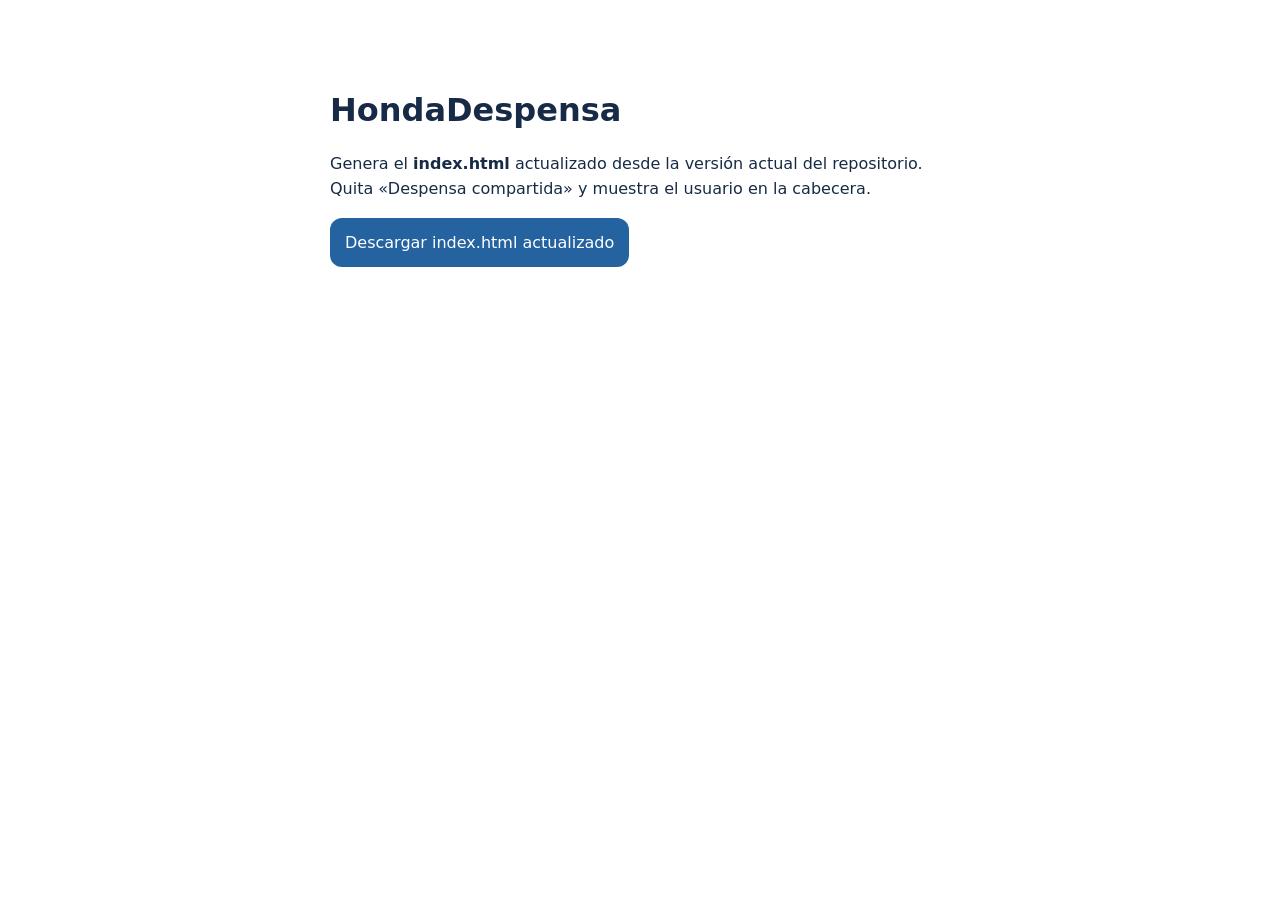
<file: descargar_index_actualizado.html>
<!doctype html><html lang="es"><meta charset="utf-8"><meta name="viewport" content="width=device-width,initial-scale=1"><title>Descargar HondaDespensa actualizado</title><style>body{font:16px system-ui;max-width:620px;margin:50px auto;padding:20px;color:#172b46}button{background:#2563a0;color:white;border:0;border-radius:12px;padding:15px;font:inherit}p{line-height:1.6}</style><h1>HondaDespensa</h1><p>Genera el <b>index.html</b> actualizado desde la versión actual del repositorio. Quita «Despensa compartida» y muestra el usuario en la cabecera.</p><button id="go">Descargar index.html actualizado</button><p id="msg"></p><script>
document.getElementById('go').onclick=async()=>{const msg=document.getElementById('msg');try{msg.textContent='Obteniendo versión del repositorio…';const res=await fetch('https://raw.githubusercontent.com/gs1lvan/hondadespensa-/main/index.html?cache='+Date.now());if(!res.ok)throw Error('HTTP '+res.status);let s=await res.text();const edits=[
['<p style="font-size:12px;opacity:.8;margin:6px 0 0">Panel de administración · versión 18</p>','<p id="headerUser" style="font-size:12px;opacity:.8;margin:6px 0 0" hidden></p>'],
['<details id="authDetails" open><summary>🔐 Despensa compartida</summary>',''],
['</div></details></section>\n<section class="auth visualization"','</div></section>\n<section class="auth visualization"'],
["$('authDetails').open=!visible;",''],
["$('currentUser').textContent='👤 '+name;","$('currentUser').textContent='👤 '+name;$('headerUser').textContent='👤 '+name;$('headerUser').hidden=false;"],
["$('currentUser').textContent='';","$('currentUser').textContent='';$('headerUser').textContent='';$('headerUser').hidden=true;"]];
for(const [a,b] of edits){if(s.split(a).length!==2)throw Error('La versión del repositorio ha cambiado. No se modificó nada.');s=s.replace(a,b)}
const blob=new Blob([s],{type:'text/html;charset=utf-8'}),url=URL.createObjectURL(blob),a=document.createElement('a');a.href=url;a.download='index.html';document.body.append(a);a.click();a.remove();setTimeout(()=>URL.revokeObjectURL(url),30000);msg.textContent='Archivo generado. Súbelo al repositorio sustituyendo index.html.';}catch(e){msg.textContent='Error: '+e.message+' (necesitas conexión a Internet).'}};
</script></html>
</file>
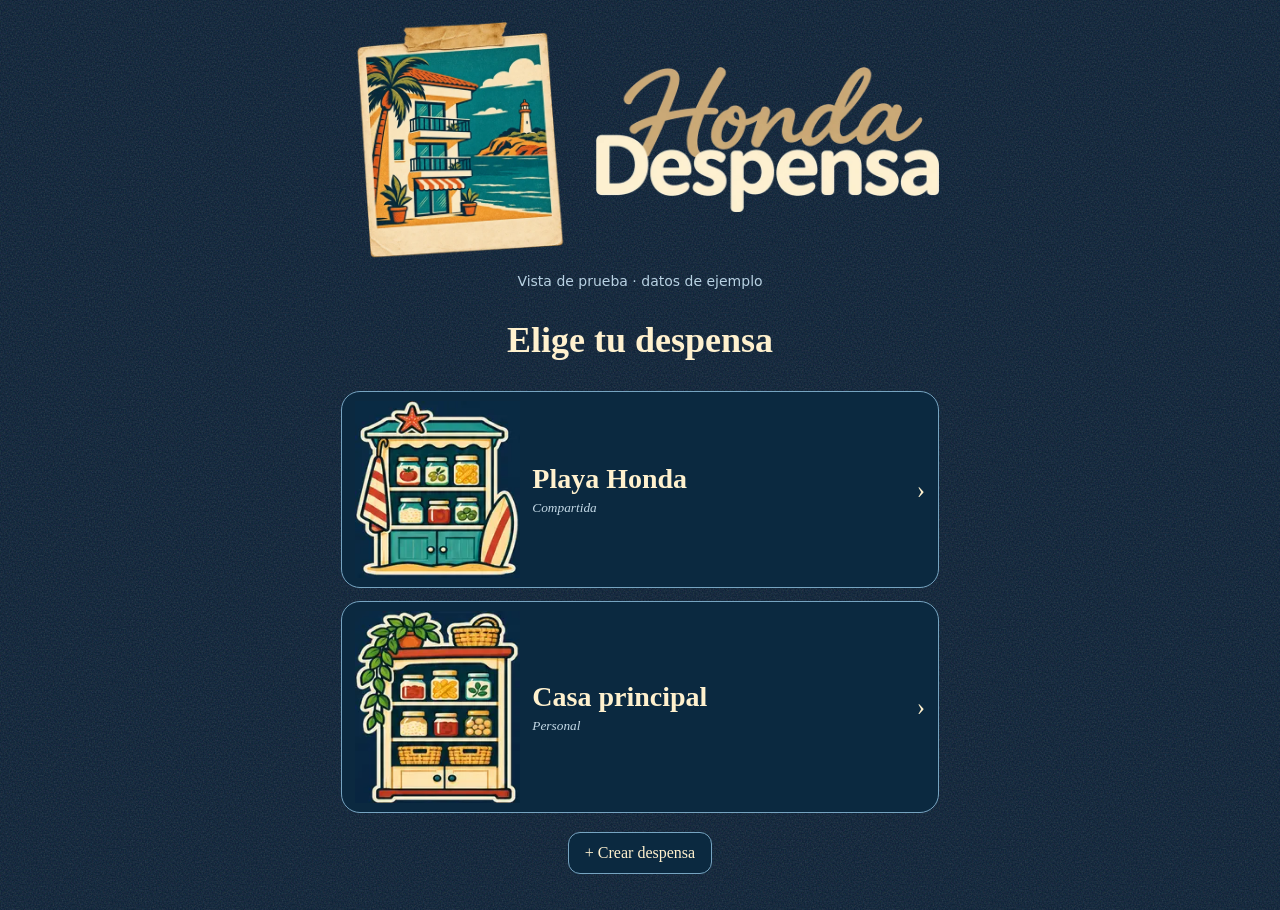
<file: selector-despensas.html>
<!doctype html>
<html lang="es">
<head>
<meta charset="utf-8">
<meta name="viewport" content="width=device-width, initial-scale=1">
<title>Elige tu despensa · HondaDespensa</title>
<style>
* { box-sizing: border-box; }
body { margin: 0; color: #fff1ce; background: #071c32 url("textura-azul.svg"); font-family: Georgia, serif; }
main { max-width: 630px; margin: auto; padding: 20px 16px 36px; }
header { display: grid; grid-template-columns: 40% 1fr; align-items: center; gap: 16px; }
img { display: block; width: 100%; height: auto; }
h1 { text-align: center; font-size: clamp(24px, 6vw, 36px); }
p { line-height: 1.5; }
.demo { text-align: center; color: #b9d2e3; font: 14px system-ui, sans-serif; }
button, input { font: inherit; }
button { color: inherit; cursor: pointer; }
button:focus-visible, input:focus-visible { outline: 3px solid #ffdda2; outline-offset: 3px; }
.card { width: 100%; display: grid; grid-template-columns: minmax(76px, 29%) 1fr auto; align-items: center; gap: 12px; text-align: left; border: 1px solid #76a4c1; border-radius: 19px; padding: 9px 13px; margin: 0 0 13px; background: #0b2940; }
.card strong { display: block; font-size: clamp(17px, 4.9vw, 28px); overflow-wrap: anywhere; }
.card small { display: block; margin-top: 5px; color: #c4d9e6; font-style: italic; }
.card span[aria-hidden] { font-size: 25px; }
.action { padding: 11px 16px; border: 1px solid #76a4c1; border-radius: 12px; background: #0b2940; }
#create { display: block; margin: 19px auto 0; }
dialog { max-width: min(360px, 90vw); border: 1px solid #76a4c1; border-radius: 16px; background: #102c42; color: inherit; }
dialog::backdrop { background: #0009; }
input { display: block; width: 100%; margin: 7px 0 14px; padding: 9px; }
</style>
</head>
<body>
<main>
<header>
  <img src="assets/polaroid-vintage-faro.webp" alt="">
  <img src="assets/logotipo-marfil-v2.webp" alt="HondaDespensa">
</header>
<p class="demo">Vista de prueba · datos de ejemplo</p>
<section id="chooser" aria-labelledby="title">
  <h1 id="title" tabindex="-1">Elige tu despensa</h1>
  <div id="pantries"></div>
  <button type="button" id="create" class="action">+ Crear despensa</button>
</section>
<section id="opened" hidden>
  <h1 id="openedName" tabindex="-1"></h1>
  <p>Has abierto esta despensa en la vista de prueba.</p>
  <button type="button" id="back" class="action">Cambiar de despensa</button>
</section>
<dialog id="newPantry">
  <form>
    <label>Nombre de la despensa<input name="name" maxlength="60" required></label>
    <button class="action">Crear</button>
    <button type="button" id="cancel" class="action">Cancelar</button>
  </form>
</dialog>
</main>
<script>
const chooser = document.getElementById('chooser');
const opened = document.getElementById('opened');
const openedName = document.getElementById('openedName');
const dialog = document.getElementById('newPantry');
const form = dialog.querySelector('form');
const list = document.getElementById('pantries');
const artwork = {
  beach: '[data-uri]',
  home: '[data-uri]'
};

function openPantry(name) {
  openedName.textContent = name;
  chooser.hidden = true;
  opened.hidden = false;
  openedName.focus();
}

function addCard(name, access, illustration) {
  const card = document.createElement('button');
  card.type = 'button';
  card.className = 'card';
  card.innerHTML = '<img alt=""><span><strong></strong><small></small></span><span aria-hidden="true">›</span>';
  card.querySelector('img').src = artwork[illustration];
  card.querySelector('strong').textContent = name;
  card.querySelector('small').textContent = access;
  card.addEventListener('click', () => openPantry(name));
  list.append(card);
}

addCard('Playa Honda', 'Compartida', 'beach');
addCard('Casa principal', 'Personal', 'home');
document.getElementById('back').onclick = () => {
  opened.hidden = true;
  chooser.hidden = false;
  document.getElementById('title').focus();
};
document.getElementById('create').onclick = () => dialog.showModal();
document.getElementById('cancel').onclick = () => dialog.close();
form.onsubmit = event => {
  event.preventDefault();
  const name = form.elements.name.value.trim();
  if (!name) return;
  addCard(name, 'Personal', 'home');
  form.reset();
  dialog.close();
  openPantry(name);
};
</script>
</body>
</html>
</file>
<file: prueba-configuracion/styles.css>
:root{font-family:system-ui,-apple-system,'Segoe UI',sans-serif;color:#f5f9ff;background:#071c32;color-scheme:dark;--line:#7098b8;--ink:#f5f9ff;--muted:#b9cee3;--glass:#103151;--bright:#2ea9f9}
*{box-sizing:border-box}
[hidden]{display:none!important}
html{min-height:100%;background:#071c32}
body{margin:0;min-height:100vh;color:var(--ink);background-color:var(--app-bg-color,#071c32);background-image:var(--app-bg-texture,url('../textura-azul.svg?v=40'));background-size:var(--app-bg-tile,230px 230px);background-attachment:fixed}
.wrap{width:min(100%,930px);margin:0 auto;padding:clamp(16px,3vw,27px) clamp(16px,3.2vw,30px) 70px}
button,input,select{font:inherit}button{cursor:pointer;border:1px solid var(--theme-edge,#5e9ed1);border-radius:13px;background:var(--control-button,linear-gradient(135deg,#178bda,#075eae));color:var(--control-ink,white);padding:11px 15px;font-weight:650}button:focus-visible,input:focus-visible,select:focus-visible,summary:focus-visible{outline:3px solid var(--control-focus,#93d9ff);outline-offset:3px}
button:disabled{opacity:.5;cursor:wait}button.secondary{background:var(--control-surface,#244a6f);border-color:var(--theme-edge,#7495b5)}button.danger{background:#633342;border-color:#c66a7a}button.text-action{background:none;border:0;box-shadow:none;padding:8px 0;color:var(--textColor,var(--muted));text-decoration:underline;text-underline-offset:3px}
.hero{height:clamp(195px,30vw,262px);position:relative;isolation:isolate;display:flex;align-items:center;justify-content:flex-end;margin-bottom:0}
.polaroid{position:absolute;z-index:-1;left:-12px;top:-10px;width:clamp(215px,51%,422px);height:auto;aspect-ratio:1/1;object-fit:contain;object-position:left top;pointer-events:none}
.hero-copy{width:53%;min-width:0;text-align:center;display:flex;flex-direction:column;align-items:center}


.admin-link{display:inline-flex;align-items:center;justify-content:center;gap:8px;background:none!important;border:0!important;border-radius:6px;padding:6px 5px;color:#f0f7ff;font-weight:700;font-size:clamp(16px,3.5vw,24px);box-shadow:none!important;}
.admin-link:hover{text-decoration:underline;text-underline-offset:5px}
.stats{display:grid;grid-template-columns:repeat(3,minmax(0,1fr));gap:clamp(9px,2.1vw,19px);margin:-28px 0 20px;position:relative;z-index:1}
.stat{min-width:0;text-align:center;background:var(--control-button,linear-gradient(135deg,#1b4668f0,#0a2845f5));border:1.5px solid var(--theme-edge,#6a99bd);border-radius:clamp(20px,4vw,29px);padding:clamp(16px,3vw,26px) 5px;box-shadow:inset 0 1px #ffffff2b,0 8px 16px #0005;min-height:112px;display:flex;flex-direction:column;align-items:center;justify-content:center}
.stat b{display:block;color:var(--control-ink,white);font-size:clamp(29px,6vw,49px);line-height:1.2;text-shadow:0 2px 4px #0006}
.stat small{font-size:clamp(11px,2.9vw,19px);color:var(--muted);margin-top:7px}
.toolbar{display:grid;gap:12px;margin:26px 0 22px}
.toolbar input,.toolbar select,.add input,.add select,.admin-panel input,.admin-panel select,.auth input{min-width:0;width:100%;border:1.5px solid var(--theme-edge,#8eb5d3);border-radius:20px;padding:14px 17px;min-height:54px;background:var(--control-surface,linear-gradient(120deg,#0b2b4b,#071f38));color:var(--control-ink,white);box-shadow:inset 0 1px #ffffff1e;outline-offset:2px}
.toolbar input::placeholder,.add input::placeholder,.admin-panel input::placeholder,.auth input::placeholder{color:var(--textColor,var(--muted))}
.toolbar select{appearance:auto}
.category{margin:16px 0;border:1px solid var(--card-edge,#6795b9);background:linear-gradient(130deg,var(--card-light,#1a4868ee),var(--card-dark,#0a2945f5));border-radius:25px;box-shadow:inset 0 1px #ffffff1e,0 7px 16px #0005}
.category>summary{position:relative;font-size:clamp(16px,2.7vw,20px);font-weight:760;display:flex;align-items:center;gap:clamp(10px,2vw,18px);min-height:91px;padding:14px clamp(12px,2.5vw,23px);list-style:none;cursor:pointer}
.pantry-chooser-card{position:relative}
.pantry-chooser .home-card-remove{
 position:absolute;inset-block-start:4px;inset-inline-end:6px;
 display:grid;grid-template-columns:1fr;place-items:center;
 width:44px;height:44px;min-height:0;margin:0;padding:0;
 border:0;border-radius:0;background:transparent;box-shadow:none;
 color:var(--textColor,var(--muted));font-size:20px;font-weight:400;line-height:1;
}
.pantry-chooser .home-card-remove:is(:hover,:focus-visible){color:var(--control-ink,#fff1ce)}
.pantry-removal-status:empty{display:none}
.category>summary::-webkit-details-marker,.admin-catalog>summary::-webkit-details-marker,.admin-add-collapsible>summary::-webkit-details-marker{display:none}
.cat-icon{display:grid;place-items:center;width:clamp(46px,8vw,65px);height:clamp(46px,8vw,65px);flex:none;font-size:clamp(31px,5.8vw,46px);line-height:1}
.cat-icon.empty-category-icon{opacity:.5}
.cat-icon img{width:100%;height:100%;object-fit:contain;filter:drop-shadow(0 2px 2px #0006)}
.cat-name{flex:1;min-width:0;overflow-wrap:anywhere}
.cat-count{flex:none;font-weight:430;font-size:clamp(15px,2.7vw,20px);color:#b8cde1;white-space:nowrap}
.chevron{width:15px;height:15px;flex:none;border-right:3px solid #f2f9ff;border-bottom:3px solid #f2f9ff;transform:rotate(45deg) translateY(-3px);margin-left:4px;transition:transform .15s}
.category[open]>.category-header .chevron{transform:rotate(225deg) translateY(-3px)}
.item{display:flex;padding-inline-end:44px;min-height:59px;border-top:1px solid var(--theme-edge,#496f8b);background:var(--card-inner,#09243b91)}
.item-toggle{display:flex;align-items:center;gap:13px;flex:1;min-width:0;padding:13px 0 13px 18px;cursor:pointer}
.item-toggle:has(input:disabled){cursor:default}
.item input[type=checkbox]{accent-color:#2fa8fb;width:21px;height:21px;flex:none;cursor:pointer}
.item span{flex:1;overflow-wrap:anywhere}.item.done span{text-decoration:none;color:#a3b9ca}
.auth,.admin-panel{border:1px solid #527ba1;background:linear-gradient(140deg,#173d5d,#0b2844);border-radius:22px;padding:20px;margin:18px 0;box-shadow:0 6px 15px #0004}
.auth p,.hint,.notice{color:var(--textColor,var(--muted));font-size:14px}
.add{display:flex;flex-wrap:wrap;gap:9px;margin:12px 0}.add input,.add select{flex:1 1 175px}.add button{flex:none}
.admin-account{display:flex;gap:10px;justify-content:space-between;align-items:center;border:1px solid #486c90;background:#092540;padding:15px;border-radius:15px;margin-bottom:14px}
.admin-account small{font-size:10px;letter-spacing:1.5px;color:#aac7df;display:block;margin-bottom:5px}
.admin-account strong{font-size:17px;overflow-wrap:anywhere}
.admin-section{border-top:1px solid #456b8f;padding:17px 0;margin-top:13px}
.admin-section h2{font-size:19px;margin:0 0 14px}
.admin-add-collapsible>summary,.admin-catalog>summary{font-size:18px;font-weight:700;cursor:pointer;list-style:none;padding:8px 2px}
.admin-add-collapsible>summary::after,.admin-catalog>summary::after{content:' ▾'}
.admin-add-collapsible[open]>summary::after,.admin-catalog[open]>summary::after{content:' ▴'}
.admin-toolbar{display:flex;gap:8px;flex-wrap:wrap;margin:10px 0 15px}.admin-toolbar input{flex:1 1 180px}
.admin-list{max-height:none}.admin-category{border-radius:14px;margin:8px 0;background:var(--card-dark,#0c2d4b)}
.admin-category>summary{min-height:auto;padding:12px 14px;font-size:15px;gap:10px}
.admin-category .cat-icon{width:30px;height:30px;font-size:24px}.admin-category .cat-count{font-size:13px}
.admin-row{display:flex;flex-wrap:wrap;align-items:center;gap:9px;border-top:1px solid #476581;padding:10px 8px}
.admin-label{flex:1 1 160px;min-width:0;overflow-wrap:anywhere}.admin-label small{display:block;color:#b8cfe4;font-size:12px;margin-top:3px}.admin-actions{display:flex;gap:7px}.admin-actions button{padding:7px 10px;font-size:13px}
.admin-edit{display:grid;grid-template-columns:minmax(0,1fr);gap:9px;background:#1b4562;padding:12px;border-radius:13px;width:100%}
.admin-edit button{justify-self:start}
.admin-msg{color:#f9b6ae;min-height:1em;font-size:13px}
.catalog-category{border:1px solid #527898;border-radius:12px;margin:9px 0;overflow:hidden}
.catalog-category summary{background:#214461;padding:12px;cursor:pointer}
.catalog-products{display:flex;flex-wrap:wrap;gap:8px;padding:12px}.catalog-products button{background:#204c70}
.empty{text-align:center;padding:30px 15px;color:#b6cce0}
#catalogSearch{margin:8px 0}
@media (max-width:600px){.wrap{padding:12px 16px 65px}.hero{height:222px}.polaroid{left:-20px;top:-5px;width:59%;max-width:325px}.hero-copy{width:52%;align-items:center;text-align:center}.admin-link{margin-right:clamp(6px,8vw,55px)}.stats{margin-top:-36px;gap:10px}.stat{min-height:106px;padding:13px 2px;border-radius:22px}.toolbar{margin-top:26px}.category>summary{min-height:85px}.add button{width:100%}}
@media (max-width:390px){.hero{height:197px}.polaroid{width:61%;left:-18px}.hero-copy{width:51%}.admin-link{font-size:15px;margin-right:14px}.stats{margin-top:-19px;gap:8px}.stat{min-height:92px}.stat small{font-size:11px}.toolbar{gap:9px;}.toolbar input,.toolbar select{padding:11px 9px;min-height:53px;border-radius:16px}.category>summary{padding:13px 11px;gap:8px}.cat-icon{width:44px;height:44px;font-size:30px}.cat-count{font-size:15px}.chevron{width:12px;height:12px}}
@media (prefers-reduced-motion:reduce){*{scroll-behavior:auto!important;transition:none!important}}

/* Estilos de visualización guardados por usuario. */
.style-options{display:grid;grid-template-columns:repeat(2,minmax(0,1fr));gap:12px;margin-top:14px}
.style-option{display:flex;flex-direction:column;align-items:stretch;gap:10px;text-align:left;background:#0b2b48;border:2px solid #527b9d;padding:14px;min-width:0;font-weight:400}
.style-option[aria-pressed=true]{border-color:#8ad7ff;background:#17496b;box-shadow:0 0 0 1px #8ad7ff}
.style-option strong{font-size:18px}.style-description{font-size:13px;color:#c5d8e8;line-height:1.4}.style-state{font-size:13px;font-weight:700;color:#bceaff;margin-top:auto}
.style-preview{display:flex;flex-direction:column;gap:7px;height:150px;padding:9px;border-radius:10px;background:#071f36;overflow:hidden}
.style-preview span{display:block;border:1px solid #6795b9;border-radius:10px;padding:13px 7px;font-size:12px;background:#173f5d}
.preview-compactado{gap:4px}.preview-compactado span{padding:5px 7px;border-radius:6px}
[data-view-style=compactado] .wrap{padding-top:8px}
[data-view-style=compactado] .hero{height:144px}
[data-view-style=compactado] .polaroid{width:190px;max-width:48%;top:-10px;left:-8px}
[data-view-style=compactado] .admin-link{font-size:16px;margin-right:0}
[data-view-style=compactado] .stats{margin:0 0 12px;gap:8px}
[data-view-style=compactado] .stat{min-height:65px;padding:8px 4px;border-radius:14px}
[data-view-style=compactado] .stat b{font-size:26px}
[data-view-style=compactado] .stat small{font-size:12px;margin-top:2px}
[data-view-style=compactado] .toolbar{margin:12px 0;gap:8px}
[data-view-style=compactado] .toolbar input,[data-view-style=compactado] .toolbar select,[data-view-style=compactado] .admin-panel input,[data-view-style=compactado] .admin-panel select{min-height:44px;padding:9px 11px;border-radius:12px}
[data-view-style=compactado] .category{margin:7px 0;border-radius:13px;box-shadow:0 3px 8px #0003}
[data-view-style=compactado] .category>summary{min-height:54px;padding:9px 11px;gap:9px;font-size:15px}
[data-view-style=compactado] .cat-icon{width:30px;height:30px;font-size:25px}
[data-view-style=compactado] .cat-count{font-size:13px}
[data-view-style=compactado] .chevron{width:11px;height:11px}
[data-view-style=compactado] .item{min-height:44px;font-size:14px}
[data-view-style=compactado] .item-toggle{padding:7px 0 7px 12px;gap:10px}
[data-view-style=compactado] .item input[type=checkbox]{margin:4px;width:21px;height:21px}
[data-view-style=compactado] .admin-panel{padding:12px;margin:10px 0;border-radius:15px}
[data-view-style=compactado] .admin-account{padding:10px;margin-bottom:10px}
[data-view-style=compactado] .admin-section{padding:12px 0;margin-top:9px}
[data-view-style=compactado] .admin-section h2{font-size:17px;margin-bottom:10px}
[data-view-style=compactado] .admin-row{padding:7px 6px;gap:7px;font-size:14px}
[data-view-style=compactado] .admin-actions button{min-height:44px}
[data-view-style=compactado] .catalog-category summary{padding:9px;font-size:calc(14px * var(--list-scale,1))}
@media(max-width:350px){.style-options{grid-template-columns:1fr}.style-preview{height:130px}}

.category-sprite{display:block;width:100%;aspect-ratio:1;background-image:var(--category-icons,url('./assets/iconos-ilustrados.webp'));background-size:400% 300%;background-repeat:no-repeat;filter:var(--sprite-ink,brightness(1))}
[data-icon-family=sencillos],[data-family=sencillos] .category-sprite{--category-icons:url('./assets/iconos-sencillos.webp');--sprite-ink:brightness(1)}
[data-family=ilustrados] .category-sprite{--category-icons:url('./assets/iconos-ilustrados.webp');--sprite-ink:brightness(1)}
[data-icon-family=estencil],[data-family=estencil] .category-sprite{--category-icons:url('./assets/iconos-estencil.webp');--sprite-ink:var(--stencil-ink,brightness(1))}
.icon-preview{display:flex;flex-wrap:wrap;gap:4px;margin:8px 0}
.icon-preview .category-sprite{width:clamp(27px,8vw,44px)}

/* Solo la ilustración sobresale, sin ampliar el área táctil de la tarjeta. */
:root:not([data-pantry-icon-size=medianos]) .category:not(.admin-category)>summary>.cat-icon:has(.category-sprite){width:clamp(61px,10vw,80px)}
:root:not([data-pantry-icon-size=medianos]) .category:not(.admin-category)>summary .category-sprite{
 position:absolute;
 top:-23px;
 left:clamp(8px,2vw,18px);
 z-index:1;
 width:clamp(74px,12vw,96px);
 pointer-events:none;
 filter:var(--sprite-ink,brightness(1)) drop-shadow(0 3px 3px #0008)
}
:root[data-view-style=compactado]:not([data-pantry-icon-size=medianos]) .category:not(.admin-category)>summary>.cat-icon:has(.category-sprite){width:50px}
:root[data-view-style=compactado]:not([data-pantry-icon-size=medianos]) .category:not(.admin-category)>summary .category-sprite{top:-13px;left:8px;width:60px}

.category>summary>.cat-icon + .cat-name{margin-inline-start:6px}

[data-icon-family=estencil-sin-envases],[data-family=estencil-sin-envases] .category-sprite{--category-icons:url('./assets/iconos-estencil-sin-envases-v2.webp');--sprite-ink:var(--stencil-ink,brightness(1))}

.style-panel>h2{margin-top:16px}
.icon-family-card{display:flex;flex-direction:column;gap:4px;min-width:0}
.icon-family-card>.style-option{flex:1}
.icon-family-card>label{display:flex;align-items:center;gap:6px;min-height:44px;font-size:13px;cursor:pointer}
.icon-family-card input[type=checkbox]{width:18px;height:18px;min-height:0;flex:none}
.admin-category>summary>.cat-icon{width:26px;height:26px;font-size:20px}
[data-view-style=compactado] .admin-category>summary>.cat-icon{width:22px;height:22px;font-size:18px}
[data-admin-icon-family=ilustrados] .admin-category .category-sprite{--category-icons:url('./assets/iconos-ilustrados.webp');--sprite-ink:brightness(1)}
[data-admin-icon-family=sencillos] .admin-category .category-sprite{--category-icons:url('./assets/iconos-sencillos.webp');--sprite-ink:brightness(1)}
[data-admin-icon-family=estencil] .admin-category .category-sprite{--category-icons:url('./assets/iconos-estencil.webp');--sprite-ink:var(--stencil-ink,brightness(1))}
[data-admin-icon-family=estencil-sin-envases] .admin-category .category-sprite{--category-icons:url('./assets/iconos-estencil-sin-envases-v2.webp');--sprite-ink:var(--stencil-ink,brightness(1))}

.icon-size-control{display:grid;gap:8px;margin:16px 0}
[data-pantry-icon-size=medianos] .category:not(.admin-category)>summary>.cat-icon:has(.category-sprite){width:clamp(44px,8vw,58px);height:auto}
[data-pantry-icon-size=medianos][data-view-style=compactado] .category:not(.admin-category)>summary>.cat-icon:has(.category-sprite){width:34px}

.typography-options{display:grid;gap:10px;min-width:0;margin:16px 0;padding:12px;border:1px solid #527b9d;border-radius:12px}
.typography-options label{display:grid;gap:4px}
[data-textfont=sans]{--list-font:Arial,sans-serif}
[data-textfont=serif]{--list-font:Georgia,serif}
[data-textfont=mono]{--list-font:ui-monospace,monospace}
[data-textweight=normal]{--list-weight:400}
[data-textweight=negrita]{--list-weight:700}
[data-textsize=pequeno]{--list-scale:.92}
[data-textsize=grande]{--list-scale:1.08}
:is(.cat-name,.item span,.admin-label strong,.catalog-category summary,.catalog-products button){
 font-family:var(--list-font,inherit);
 font-weight:var(--list-weight,inherit);
}
.cat-name,.item span,.admin-label strong{font-size:calc(1em * var(--list-scale,1))}
.catalog-category summary,.catalog-products button{font-size:calc(1em * var(--list-scale,1))}

[data-textfont=sistema]{--list-font:system-ui,sans-serif}
[data-textfont=humanista]{--list-font:Verdana,'DejaVu Sans',sans-serif}
[data-textfont=redonda]{--list-font:'Trebuchet MS','Arial Rounded MT Bold',system-ui}
[data-textfont=clasica]{--list-font:'Times New Roman',Times,serif}
[data-textfont=editorial]{--list-font:'Segoe Print','Comic Sans MS',cursive}
[data-textfont=tecnica]{--list-font:Impact,'Arial Black',fantasy}
.font-dialog{width:min(420px,calc(100% - 24px));padding:14px;border:1px solid var(--line);border-radius:16px;background:#103151;color:var(--ink)}
.font-dialog::backdrop{background:#031120c9}
.font-dialog h2{margin:0 0 12px}

.font-samples{display:grid;grid-template-columns:repeat(3,minmax(0,1fr));gap:8px}
.font-samples button{display:grid;place-content:center;gap:4px;aspect-ratio:1;min-width:0;padding:4px;border-radius:6px;background:#0b2b48;border:1px solid #7098b8;font-size:clamp(10px,3vw,13px);overflow-wrap:anywhere}
.font-samples button[aria-pressed=true]{border:2px solid #8ad7ff;background:#17496b}
.font-sample{font:400 clamp(22px,8vw,36px)/1 var(--list-font,system-ui)}

.font-dialog-actions{display:flex;justify-content:flex-end;gap:8px;margin-top:14px}
.font-slider{margin-top:12px}
.font-slider input[type=range]{width:100%;min-height:32px;padding:0;accent-color:var(--theme-accent,#8ad7ff)}
.font-dialog .font-sample{font-size:clamp(14px,5vw,27px);font-weight:var(--sample-weight,600);scale:var(--sample-size,1)}
.font-dialog[data-samplesize=pequeno]{--sample-size:.92}
.font-dialog[data-samplesize=grande]{--sample-size:1.08}
.font-dialog[data-sampleweight=normal]{--sample-weight:400}
.font-dialog[data-sampleweight=negrita]{--sample-weight:700}

.stats{display:none}

.category>summary>.chevron{border-width:1.5px;margin-inline-end:6px}


[data-bg-color=marino]{--app-bg-color:#071c32}
[data-bg-color=petroleo]{--app-bg-color:#082c34}
[data-bg-color=bosque]{--app-bg-color:#102c24}
[data-bg-color=grafito]{--app-bg-color:#21262d}
[data-bg-color=ciruela]{--app-bg-color:#302239}
[data-bg-texture=grano]{--app-bg-texture:url('../textura-azul.svg?v=40');--app-bg-tile:230px 230px}
[data-bg-texture=liso]{--app-bg-texture:none}
[data-bg-texture=tejido]{--app-bg-texture:repeating-linear-gradient(90deg,#ffffff08 0 1px,transparent 1px 4px),repeating-linear-gradient(0deg,#ffffff08 0 1px,transparent 1px 4px);--app-bg-tile:auto}
[data-bg-texture=puntos]{--app-bg-texture:radial-gradient(circle,#ffffff20 1px,transparent 1.3px);--app-bg-tile:7px 7px}
.background-preview{display:grid;place-items:center;min-height:112px;padding:12px;border:1px solid var(--line);border-radius:12px;background-color:var(--app-bg-color);background-image:var(--app-bg-texture);background-size:var(--app-bg-tile,230px 230px)}

[data-bg-color=petroleo]{--card-light:#22545b;--card-dark:#10363e;--card-edge:#659ca3;--card-inner:#0c3339}
[data-bg-color=bosque]{--card-light:#2d5542;--card-dark:#17382b;--card-edge:#779f89;--card-inner:#163326}
[data-bg-color=grafito]{--card-light:#444d59;--card-dark:#2e3641;--card-edge:#929dab;--card-inner:#292f38}
[data-bg-color=ciruela]{--card-light:#594361;--card-dark:#3b2b46;--card-edge:#a790af;--card-inner:#36263f}
[data-bg-color=marino]{--card-light:#1a4868ee;--card-dark:#0a2945f5;--card-edge:#6795b9;--card-inner:#09243b91}

.toolbar #search{background-color:var(--card-dark,#0a2945);border-color:var(--theme-edge,#6795b9)}

.toolbar #search{background-image:none}

.hero h1{width:100%;max-width:360px;margin:0}

.background-color-controls{display:grid;justify-items:center;gap:10px}
.background-color-targets{display:grid;grid-template-columns:repeat(3,minmax(0,1fr));gap:6px;width:100%}
.background-color-targets button{min-height:44px;padding:6px 3px;font-size:14px}
.background-color-targets button[aria-pressed=true]{background:#176197;border-color:#8ad7ff;box-shadow:inset 0 0 0 1px #8ad7ff}
.background-wheel{width:min(156px,100%);aspect-ratio:1;border-radius:50%;touch-action:none;cursor:crosshair;background:radial-gradient(circle,#fff,transparent 70%),conic-gradient(red,yellow,lime,cyan,blue,magenta,red)}
 .background-wheel-row{display:grid;grid-template-columns:44px minmax(0,156px) 32px 32px;align-items:start;justify-content:center;gap:8px;width:100%}
.background-wheel-row input[type=color]{width:44px;height:44px;min-height:44px;padding:3px;border-radius:50%;overflow:hidden}
.background-wheel-row input[type=color]::-webkit-color-swatch-wrapper{padding:0}
.background-wheel-row input[type=color]::-webkit-color-swatch{border:0;border-radius:50%}
.background-wheel-row input[type=color]::-moz-color-swatch{border:0;border-radius:50%}
.background-wheel-row input[type=range]{writing-mode:vertical-lr;direction:rtl;appearance:none;width:24px;height:100%;min-height:0;padding:0;justify-self:center;border-radius:999px;background:linear-gradient(white,var(--middle-color,#888),black);touch-action:none}
.background-wheel-row input[type=range]::-webkit-slider-thumb{appearance:none;width:22px;height:16px;border:2px solid #fff;border-radius:8px;background:#263548}
.background-wheel-row input[type=range]::-moz-range-thumb{width:18px;height:12px;border:2px solid #fff;border-radius:8px;background:#263548}
body,.background-preview{background-color:var(--customBackground,var(--app-bg-color,#071c32))}
:root[style*="--customBackground"],.background-preview[style*="--customBackground"]{
 --card-light:color-mix(in srgb,var(--customBackground),white 16%);
 --card-dark:color-mix(in srgb,var(--customBackground),white 7%);
 --card-inner:var(--customBackground);
 --card-edge:color-mix(in srgb,var(--customBackground),white 42%);
}
:root[style*="--textColor"] :is(.wrap,.wrap button,.wrap input,.wrap select,.wrap h1,.wrap small,.wrap .hint,.wrap .item.done span,.wrap .cat-count,.wrap .admin-link,.wrap dialog,.wrap label){color:var(--textColor)}
:root[style*="--textColor"] .wrap input::placeholder{color:var(--textColor);opacity:.8}
:root[style*="--borderColor"] .wrap :is(.category,.item,.admin-panel,button,input,select,fieldset,dialog){border-color:var(--borderColor)}


.background-preview{--customBackground:initial;--textColor:initial;--borderColor:initial;padding-block:25px 12px}
:root .background-dialog .background-preview .background-preview-card{width:100%;margin:0;color:var(--textColor,var(--ink));border-color:var(--borderColor,var(--card-edge,#6795b9))}
:root .background-dialog .background-preview .cat-count{color:var(--textColor,var(--muted))}
.background-preview-card>summary{cursor:default}

.background-hex{display:grid;grid-template-columns:minmax(0,1fr) auto;gap:8px;width:100%}
.background-hex input{font-family:ui-monospace,monospace}

:root:is([data-bg-color]:not([data-bg-color=marino]),[style*="--customBackground"]){
 --theme-edge:var(--borderColor,var(--card-edge));
 --line:var(--theme-edge);
 --theme-accent:color-mix(in srgb,var(--card-light),var(--ink) 48%);
 --control-surface:color-mix(in srgb,var(--card-inner),#000 18%);
 --control-raised:color-mix(in srgb,var(--card-light),var(--card-inner) 22%);
 --control-button:linear-gradient(135deg,var(--control-raised),var(--control-surface));
 --control-ink:var(--textColor,var(--ink));
 --control-focus:var(--theme-accent);
 accent-color:var(--theme-accent);
}
:root:is([data-bg-color$="-claro"]:not([data-custom-tone=dark]),[data-custom-tone=light]){
 --control-surface:color-mix(in srgb,var(--card-inner),#fff 24%);
 --control-raised:color-mix(in srgb,var(--card-dark),var(--card-light) 20%);
}
:root:is([data-bg-color]:not([data-bg-color=marino]),[style*="--customBackground"]) #items:not([data-home=nevera-vintage]){
 --item-check-edge:var(--theme-edge);
 --item-check-fill:var(--control-surface);
 --item-check-inset:transparent;
 --item-check-active:var(--theme-accent);
 --item-check-mark:var(--control-surface);
}
:root[style*="--customBackground"],:root[data-bg-color]:not([data-bg-color=marino]){background-color:var(--customBackground,var(--app-bg-color))}
:where(:root:is([data-bg-color]:not([data-bg-color=marino]),[style*="--customBackground"])) :is(.auth,.admin-panel){
 background:linear-gradient(140deg,var(--card-light),var(--card-dark));
 border-color:var(--theme-edge);
}
:where(:root:is([data-bg-color]:not([data-bg-color=marino]),[style*="--customBackground"])) :is(.admin-account,.admin-panel input:not([type=color],[type=range],[type=checkbox]),.admin-panel select,.font-dialog,.style-preview){
 background:var(--card-inner);
 border-color:var(--theme-edge);
}
:where(:root:is([data-bg-color]:not([data-bg-color=marino]),[style*="--customBackground"])) :is(.admin-edit,.catalog-category summary,.catalog-products button,.style-preview span,.style-option,.font-samples button,button.secondary){
 background:var(--card-dark);
 border-color:var(--theme-edge);
}
:where(:root:is([data-bg-color]:not([data-bg-color=marino]),[style*="--customBackground"])) :is(.admin-section,.admin-row,.catalog-category,.typography-options,.background-preview){
 border-color:var(--theme-edge);
}
:where(:root:is([data-bg-color]:not([data-bg-color=marino]),[style*="--customBackground"])) :is(.admin-panel,.auth) button:not(.secondary,.danger,.text-action,.style-option,[aria-pressed]){
 background:linear-gradient(135deg,var(--card-light),var(--card-dark));
 border-color:var(--theme-edge);
}
:where(:root:is([data-bg-color]:not([data-bg-color=marino]),[style*="--customBackground"])) :is(.style-option,.font-samples button,.background-color-targets button)[aria-pressed=true]{
 background:var(--card-light);
 border-color:var(--theme-edge);
 box-shadow:inset 0 0 0 1px var(--theme-accent);
}

.background-wheel-row input[aria-label='Saturación del color']{background:linear-gradient(var(--saturated-color,#f00),var(--neutral-color,#888))}

.pantry-footer{display:flex;align-items:center;justify-content:center;gap:8px;flex-wrap:wrap;margin-top:22px;color:var(--textColor,var(--muted));font-size:14px}
.pantry-footer .admin-link{margin:0;font-size:inherit;min-height:44px}

.item input[type=checkbox]{appearance:none;position:relative;border:1.5px solid var(--item-check-edge,#d9b982);border-radius:3px;background:var(--item-check-fill,#f3e1ba);box-shadow:inset 0 0 0 2px var(--item-check-inset,#fff4d5),0 1px 2px #0006}
.item input[type=checkbox]:checked{background:var(--item-check-active,#17645d);border-color:var(--item-check-edge,#ecd3a2);box-shadow:inset 0 0 0 1px var(--item-check-edge,#103e39),0 1px 2px #0006}
.item input[type=checkbox]:checked::after{content:'';position:absolute;left:32%;top:13%;width:32%;height:57%;border:solid var(--item-check-mark,#fff0cc);border-width:0 2px 2px 0;transform:rotate(42deg)}
@media(forced-colors:active){.item input[type=checkbox]{appearance:auto}.item input[type=checkbox]:checked::after{content:none}}

.hero h1 img{display:block;width:100%;height:auto}

[data-bg-color=petroleo-claro]{--app-bg-color:#dceff0;--card-light:#f5fcfc;--card-dark:#d1e8eb;--card-inner:#eaf6f7;--card-edge:#568086}
[data-bg-color=bosque-claro]{--app-bg-color:#e4ede0;--card-light:#f8fbf3;--card-dark:#d9e8d4;--card-inner:#eff6eb;--card-edge:#688562}
[data-bg-color=ciruela-claro]{--app-bg-color:#f0e6f1;--card-light:#fff8ff;--card-dark:#e9d9ed;--card-inner:#f7eff8;--card-edge:#896b91}
:is([data-bg-color$="-claro"]:not([data-custom-tone=dark]),[data-custom-tone=light]){--ink:#18232c;--muted:#344754;color-scheme:light}
[data-custom-tone=dark]{--ink:#f5f9ff;--muted:#b9cee3;color-scheme:dark}
:root:is([data-bg-color$="-claro"]:not([data-custom-tone=dark]),[data-custom-tone=light]) :is(.admin-link,.cat-count,.item.done span,.hint,.style-state,.style-description,.admin-account small,.text-action,input:not([type=color]),select,button:not(.danger)){color:var(--textColor,var(--ink))}
:root:is([data-bg-color$="-claro"]:not([data-custom-tone=dark]),[data-custom-tone=light]) input::placeholder{color:var(--textColor,var(--muted));opacity:1}
:root:is([data-bg-color$="-claro"]:not([data-custom-tone=dark]),[data-custom-tone=light]) .hero h1 img{filter:brightness(.42) saturate(.8)}
:root:is([data-bg-color$="-claro"]:not([data-custom-tone=dark]),[data-custom-tone=light]) :is(.toolbar #search,.admin-panel input,.admin-panel select){box-shadow:none}

[data-bg-color]{--stencil-ink:brightness(1)}
[data-bg-color$="-claro"]{--stencil-ink:brightness(.27) saturate(.72)}

.theme-picker-trigger{width:100%;margin-top:12px;text-align:start}
.theme-picker-options{display:grid;gap:8px}
.theme-picker-options>button{display:flex;align-items:center;gap:10px;min-height:44px;text-align:start}
.theme-picker-options>button[aria-pressed=true]{outline:2px solid currentColor;outline-offset:-3px}
.theme-picker-swatch{width:24px;height:24px;flex:none;border-radius:50%;background:var(--app-bg-color);border:1px solid currentColor}

:root .wrap .theme-picker-options>button[data-bg-color]{color:var(--theme-option-ink,#f5f9ff)}
.theme-picker-options>button[data-bg-color$="-claro"]{--theme-option-ink:#22303c}

.background-preview[data-bg-color$="-claro"] .chevron{border-color:var(--textColor,var(--ink))}

:root:is([data-bg-color$="-claro"]:not([data-custom-tone=dark]),[data-custom-tone=light]) .category:not(.background-preview-card) .chevron{border-color:var(--textColor,var(--ink))}

.alternate-home-setting{
 display:flex;align-items:center;gap:10px;min-height:44px;cursor:pointer
}
.alternate-home-setting input{width:21px;height:21px;flex:none}
#items[data-home=nevera-vintage]{
 margin:20px auto;
 padding:14px clamp(10px,3vw,28px) clamp(14px,3vw,28px);
 border:1px solid #83b2a6;
 border-radius:38px 38px 24px 24px;
 background:linear-gradient(110deg,#bedfce,#81b4a6 55%,#56877f);
 box-shadow:inset 0 2px 4px #fff9,inset 0 -5px 6px #284f4a66,0 8px 22px #0006;
}
#items[data-home=nevera-vintage] #categoryList{
 padding:clamp(10px,3vw,26px);
 border:5px solid #315e57;border-radius:24px 24px 14px 14px;
 color:#243d3c;
 background:radial-gradient(ellipse at top,#fff9de 0%,transparent 55%),linear-gradient(100deg,#c5dcd3,#f8faf0 18% 82%,#bdd6ce);
 box-shadow:inset 0 5px 16px #38574f77,0 1px 2px #fff8;
}
#items[data-home=nevera-vintage] .category{
 margin:0 0 12px;border:0;border-bottom:8px solid #748f8a;
 border-image:linear-gradient(#f3faf6,#a2b6b2 52%,#526e68) 1;
 border-radius:0;background:none;box-shadow:0 6px 7px -5px #284b46;
}
#items[data-home=nevera-vintage] .category:last-child{margin-bottom:0}
#items[data-home=nevera-vintage] :is(.cat-name,.cat-count,.item,.item.done span,.empty){color:#243d3c}
#items[data-home=nevera-vintage] .chevron{border-color:#345d54}
#items[data-home=nevera-vintage] .item{background:#fff9;border-color:#93ada5}

.fridge-controls{display:none;position:relative}
#items[data-home=nevera-vintage] .fridge-controls{display:block}
.fridge-trim{
 display:grid;justify-items:center;
 gap:8px;margin:0 0 10px
}
.fridge-handle{
 justify-self:center;width:100%;max-width:68px;height:13px;
 border:1px solid #536e69;border-radius:10px;
 background:linear-gradient(#fafffd 8%,#c9d9d6 36%,#6e8985 54%,#edf6f4 75%,#839e99);
 box-shadow:0 3px 4px #29474180
}
.fridge-dial{
 position:absolute;z-index:1;right:16px;bottom:16px;width:28px;height:28px;
 pointer-events:none;
 border:2px solid #536e69;border-radius:50%;
 background:radial-gradient(circle at 33% 25%,#fffdf0,#d4d9c6 70%);
 box-shadow:0 2px 3px #29474180
}
.fridge-dial::before{
 content:"";position:absolute;inset:3px;border:1px dashed #536e69;border-radius:50%
}
.fridge-dial::after{
 content:"";position:absolute;top:4px;left:11px;width:2px;height:9px;
 border-radius:2px;background:#345d54;transform:rotate(35deg);transform-origin:bottom
}
.fridge-controls #toolbar{
 position:relative;
 gap:0;
 margin:0 0 12px;
 padding:6px 8px 8px;
 border:1px solid #42635c;
 border-radius:16px;
 background:linear-gradient(#eff8f1 0%,#bacbc4 20%,#e5eee7 48%,#9aafa8 100%);
 box-shadow:inset 0 1px 1px #fff,0 2px 1px #527c73,0 4px 7px #29474166;
}
.fridge-controls #toolbar::before{
 content:"HondaDespensa";
 justify-self:center;
 margin:0 0 6px;
 padding:3px 23px;
 border:1px solid #66766d;
 border-radius:6px;
 color:#30453d;
 font:italic bold 14px/1.2 Georgia,serif;
 text-shadow:0 1px #fff9;
 background:
  radial-gradient(circle at 40% 32%,#fff,#9aaba4 45%,#44554d 74%,transparent 78%) left 7px center / 8px 8px no-repeat,
  radial-gradient(circle at 40% 32%,#fff,#9aaba4 45%,#44554d 74%,transparent 78%) right 7px center / 8px 8px no-repeat,
  repeating-linear-gradient(0deg,#ffffff20 0 1px,transparent 1px 3px),
  linear-gradient(#f3f5e8,#a9bab0 52%,#dbe3d8);
 box-shadow:inset 0 1px #fff,0 2px 2px #334d4355;
}
.fridge-controls #search{
 min-height:44px;
 padding:8px 47px 8px 44px;
 border:1px solid #5b7469;
 border-radius:9px;
 color:#243d35;
 font:500 16px/1.25 system-ui,sans-serif;
 background:
  url("data:image/svg+xml,%3Csvg xmlns='http://www.w3.org/2000/svg' viewBox='0 0 24 24' fill='none' stroke='%233b5a4c' stroke-width='2' stroke-linecap='round'%3E%3Ccircle cx='10' cy='10' r='5.5'/%3E%3Cpath d='m14 14 5 5'/%3E%3C/svg%3E") 12px center / 21px no-repeat,
  linear-gradient(#d5ddc4,#f8f5df 40%,#f0ecd3);
 box-shadow:inset 0 2px 4px #3e534e55,0 1px #f6fff7;
}
.fridge-controls #search::placeholder{color:#526559;opacity:1}
.fridge-controls #search:focus-visible{
 outline:2px solid #244c42;
 outline-offset:2px;
}

/* Azulejos esmaltados en la pared de la portada Nevera. */
body:has(#items[data-home=nevera-vintage]:not([hidden])){
 background-color:#d8edf0;
 background-image:
  linear-gradient(90deg,#b5d3d780 0 1px,#f4fbfc65 1px 2px,transparent 2px),
  linear-gradient(#b5d3d780 0 1px,#f4fbfc65 1px 2px,transparent 2px),
  linear-gradient(145deg,#e7f6f6,#d6ecef 55%,#c8e3e8);
 background-size:clamp(78px,23vw,120px) clamp(78px,23vw,120px);
 background-attachment:scroll;
}
body:has(#items[data-home=nevera-vintage]:not([hidden])) .hero h1 img{
 filter:drop-shadow(0 1px 1px #24434e);
}
body:has(#items[data-home=nevera-vintage]:not([hidden])) .pantry-footer,
body:has(#items[data-home=nevera-vintage]:not([hidden])) .pantry-footer .admin-link{
 color:#274950;
}

/* Marco de la ilustración en el inicio de nevera. */
body:has(#items[data-home=nevera-vintage]:not([hidden])) .hero {
  --photo-size: min(42%, 220px, calc(100cqh - 24px));
  container-type: size;
}

body:has(#items[data-home=nevera-vintage]:not([hidden])) .hero::before {
  content: "";
  position: absolute;
  z-index: -1;
  left: 24%;
  top: 50%;
  width: var(--photo-size);
  aspect-ratio: 1;
  transform: translate(-50%, -50%);
  background:
    radial-gradient(ellipse at 16% 6%, #af8866 0 15%, #c7ad8f 28%, transparent 48%) 12px 4px / 48px 9px no-repeat,
    radial-gradient(ellipse at 86% 87%, #a67e5a 0 13%, #c5a587 24%, transparent 46%) right 10px bottom 4px / 46px 10px no-repeat,
    radial-gradient(ellipse at 22% 75%, #b18d6d 0 15%, transparent 50%) left 3px bottom 16px / 8px 36px no-repeat,
    repeating-linear-gradient(89deg, #88613f24 0 1px, transparent 1px 3px, #fff9 3px 4px, transparent 4px 6px) left / 13px 100% no-repeat,
    repeating-linear-gradient(91deg, #88613f24 0 1px, transparent 1px 4px, #fff9 4px 5px, transparent 5px 8px) right / 13px 100% no-repeat,
    repeating-linear-gradient(1deg, #88613f26 0 1px, transparent 1px 4px, #fff9 4px 5px, transparent 5px 8px),
    linear-gradient(135deg, #fffcf4, #e4dbce 52%, #fffaf0);
  border: 1px solid #a49381;
  border-radius: 2px;
  box-shadow:
    inset 0 0 0 2px #fffcf2,
    inset 0 0 0 4px #8c6d5159,
    inset 0 0 0 7px #fff9ed8f,
    inset 0 0 0 9px #a98d7266,
    inset 0 0 0 11px #fffdf5,
    0 3px 8px #223b4355;
}

body:has(#items[data-home=nevera-vintage]:not([hidden])) .hero .polaroid {
  left: 24%;
  top: 50%;
  width: calc((var(--photo-size) - 26px) / .73);
  max-width: none;
  transform: translate(-50%, -50%) rotate(4.25deg);
  clip-path: polygon(10.6% 16.1%, 82.5% 10.7%, 87.8% 82.3%, 15.9% 87.7%);
}

/* Termohigrómetro de sobremesa del inicio vintage. */
.weather-station[hidden]{display:none}
.weather-station{
 position:relative;z-index:1;width:clamp(156px,42%,218px);--foot-height:12px;
 margin:-8px 5% calc(var(--foot-height) - 20px) auto;
 padding:9px 9px 5px;text-align:center;color:#263b3c;
 border:2px solid #664731;border-radius:26px 25px 12px 11px;
 background:
  radial-gradient(ellipse at 28% 8%,#fff6d9 0 12%,transparent 45%),
  radial-gradient(circle,#94562d30 .55px,transparent .9px) 0 0 / 4px 4px,
  repeating-linear-gradient(127deg,#88522e18 0 1px,transparent 1px 5px),
  linear-gradient(152deg,#f9e4b4 12%,#e5b87a 73%,#ca8c53);
 box-shadow:inset 0 0 0 2px #ffecbf,inset 0 0 0 4px #9a62314d,inset 0 -6px #a86a3b44;
}
.weather-station::before,.weather-station::after{
 content:"";position:absolute;top:calc(100% + 2px);width:16px;height:var(--foot-height);
 border:1px solid #664731;border-top:0;border-radius:0 0 6px 6px;
 background:linear-gradient(105deg,#bc8450,#f7dda4 42%,#ce9a60 85%);
 box-shadow:0 2px 3px #29453e66;
}
.weather-station::before{left:16px}
.weather-station::after{right:16px}
.weather-gauges{display:flex;justify-content:center;gap:5px}
.weather-gauge{
 position:relative;display:flex;flex-direction:column;justify-content:flex-end;align-items:center;
 width:clamp(55px,17vw,78px);aspect-ratio:1;padding-bottom:8px;
 border:3px double #704b31;outline:1px solid #704b31;border-radius:50%;overflow:hidden;
 background:radial-gradient(circle at 44% 38%,#fff5d6 0 46%,#efd5a0 62%,transparent 63%),
  repeating-conic-gradient(#8b785c 0deg 2deg,#f9e7bf 2deg 12deg);
 box-shadow:inset 0 0 0 1px #704b3155,1px 2px #8f603e;
}
.weather-label{font:600 clamp(8px,2vw,10px)/1.1 system-ui}
.weather-gauge strong{font:750 clamp(12px,3vw,17px)/1.15 system-ui}
.weather-needle{
 display:none;position:absolute;left:calc(50% - 1px);bottom:57%;height:23%;width:2px;
 transform-origin:center bottom;transform:rotate(var(--needle));border-radius:2px;background:#9f4033;
}
.weather-gauge[data-reading] .weather-needle{display:block}
.weather-needle::after{content:"";position:absolute;bottom:-2px;left:-2px;width:6px;height:6px;border-radius:50%;background:#806045}
.weather-station h2{
 margin:0 3px 6px;padding:3px 9px;border:1px solid #755237;border-radius:5px;
 box-shadow:inset 0 0 0 1px #fff3ce,0 2px #936641;
 background:radial-gradient(circle at 4px 50%,#6d4c36 1px,transparent 2px),radial-gradient(circle at calc(100% - 4px) 50%,#6d4c36 1px,transparent 2px),linear-gradient(#f6e7c5,#d4b88e);font:700 clamp(8px,2.15vw,11px)/1.15 Georgia,serif;letter-spacing:.025em;text-transform:uppercase;
}
.weather-credit,.weather-credit a{color:#3f433b;font:500 9px/1.25 system-ui}


/* Panel de categorías de la despensa */
#adminFoods .admin-category > summary {
  display:flex; min-height:44px; gap:8px; padding:8px 10px;
}
#adminFoods .admin-category > summary .cat-name {
  margin-inline-start:0; font-size:16px; font-weight:600; line-height:1.15;
}
#adminFoods .cat-count {
  padding:2px 9px; border:1px solid var(--theme-edge,#729aba66); border-radius:999px;
  background:var(--control-raised,#477ba44d); font-size:12px;
}
#adminFoods .chevron { width:9px; height:9px; }
#adminFoods :is(.admin-category-management,.category-add-food,.admin-food-row) {
  border-top:1px solid var(--theme-edge,#729aba66);
}
/* Un solo diseño de herramientas para categorías y alimentos. */
#adminFoods :is(.admin-category-toolbar,.admin-food-row .admin-actions) {
 display:flex;align-items:center;gap:0;
}
#adminFoods .admin-category-toolbar {
 justify-content:flex-end;flex-wrap:wrap;padding:3px 8px;
}
#adminFoods .category-order-actions {display:flex;align-items:center;gap:0}
#adminFoods .admin-icon-button,
#adminNotesPanel .admin-icon-button {
 display:grid;place-items:center;flex:0 0 44px;
 width:44px;min-width:44px;height:44px;min-height:44px;
 padding:0;margin:0;appearance:none;border:1px solid transparent;
 border-radius:9px;background:transparent;box-shadow:none;
 text-shadow:none;color:inherit;cursor:pointer;
}
#adminFoods .admin-icon-button svg,
#adminNotesPanel .admin-icon-button svg {display:block;width:20px;height:20px;pointer-events:none}
#adminFoods .admin-icon-button.danger,
#adminNotesPanel .admin-icon-button.danger {color:#ff9189}
:root:is([data-bg-color$="-claro"]:not([data-custom-tone=dark]),[data-custom-tone=light]) #adminFoods .admin-icon-button.danger,
:root:is([data-bg-color$="-claro"]:not([data-custom-tone=dark]),[data-custom-tone=light]) #adminNotesPanel .admin-icon-button.danger {color:#9f353a}
#adminFoods .admin-icon-button:where(:hover,:active),
#adminNotesPanel .admin-icon-button:where(:hover,:active) {background:color-mix(in srgb,currentColor 9%,transparent)}
#adminFoods .admin-icon-button:focus-visible,
#adminNotesPanel .admin-icon-button:focus-visible {outline:2px solid currentColor;outline-offset:1px}
#adminFoods .admin-icon-button:disabled,
#adminNotesPanel .admin-icon-button:disabled {opacity:.32;cursor:default}
#adminFoods .admin-category-all {
 display:grid;justify-items:center;align-content:center;gap:2px;
 flex:0 0 46px;min-width:46px;min-height:44px;padding:2px 0;margin:0;
 border:0;background:transparent;box-shadow:none;color:inherit;cursor:pointer;
 font:500 10px/1.1 system-ui,sans-serif;
}
#adminFoods .admin-category-management .admin-category-all input[type=checkbox] {
 width:19px;height:19px;min-height:0;padding:0;margin:0;
}
#adminFoods .admin-category-all:focus-within {
 outline:2px solid currentColor;outline-offset:1px;border-radius:8px;
}
#adminFoods input[type=checkbox] {
  flex:none; width:17px; height:17px; min-height:0; margin:0; padding:0;
  border-radius:4px; accent-color:var(--theme-accent,#0786d9); cursor:pointer;
}
#adminFoods .category-add-food {
  display:grid; grid-template-columns:minmax(0,1fr) 44px; gap:7px;
  margin:0; padding:6px 9px;
}
#adminFoods .category-add-food input {
  min-height:44px; padding:6px 10px; border-radius:10px; font-size:16px;
}
#adminFoods .category-add-food button svg { width:20px; height:20px; }
#adminFoods .admin-food-row {
  display:grid; grid-template-columns:minmax(0,1fr) auto;
  gap:0; padding:0 4px 0 10px;
}
#adminFoods .admin-food-row .admin-label {
  display:flex; align-items:center; gap:9px; min-height:44px; cursor:pointer;
}
#adminFoods .admin-food-row .admin-label strong {
  font-size:14px; font-weight:500; line-height:1.2;
}
#adminFoods .admin-food-row .admin-actions {justify-content:flex-end}
#adminFoods .admin-food-row .admin-edit { grid-column:1/-1; }

/* Ojo plano independiente del desplegable para publicar/ocultar cada grupo. */
#adminFoods .admin-food-group > .category-header .food-group-eye{
 display:inline-flex;align-items:center;justify-content:center;flex:0 0 38px;
 width:38px;height:38px;min-height:38px;padding:0;margin:0;
 border:0;border-radius:9px;background:transparent;box-shadow:none;
 color:var(--ink,#e8f2ff);cursor:pointer;opacity:.88;
}
#adminFoods .admin-food-group > .category-header .food-group-eye svg{
 display:block;width:21px;height:21px;pointer-events:none;
}
#adminFoods .admin-food-group > .category-header .food-group-eye:is(:hover,:focus-visible){
 background:color-mix(in srgb,currentColor 12%,transparent);opacity:1;
}
#adminFoods .admin-food-group > .category-header .food-group-eye:focus-visible{
 outline:2px solid currentColor;outline-offset:2px;
}
#adminFoods .admin-food-group > .category-header .food-group-eye:disabled{
 cursor:wait;opacity:.5;
}
#adminFoods .admin-food-group.is-hidden-group > .category-header :is(.cat-name,.cat-count,.chevron){
 opacity:.55;
}
#adminFoods .admin-food-group.is-hidden-group > .category-header .food-group-eye{
 opacity:.73;
}

/* Primera agrupación del Administrador: Despensa actual. */
.admin-group-panel{
 border:1px solid var(--card-edge,#527ba1);
 border-radius:17px;
 background:linear-gradient(140deg,var(--card-light,#173d5d),var(--card-dark,#0b2844));
 overflow:visible;
 margin:4px 0 16px;
}
.admin-group-panel > summary{
 display:flex;align-items:center;justify-content:space-between;gap:12px;
 list-style:none;cursor:pointer;padding:15px 17px;min-height:53px;
 font-size:19px;font-weight:750;line-height:1.25;
}
.admin-group-panel > summary::-webkit-details-marker{display:none}
.admin-group-panel > summary::after,
#adminFoods .admin-food-group-collapse::after{
 content:"";width:11px;height:11px;flex:0 0 11px;
 border-right:2px solid currentColor;border-bottom:2px solid currentColor;
 transform:rotate(45deg);transition:transform .16s ease;margin-top:-4px;
}
.admin-group-panel > summary::after{margin-right:4px}
.admin-group-panel[open] > summary::after,
#adminFoods .admin-food-group-collapse[aria-expanded="true"]::after{
 transform:rotate(225deg);margin-top:5px;
}
.admin-group-panel > summary:focus-visible{outline:2px solid currentColor;outline-offset:-4px;border-radius:14px}
.admin-group-content{padding:0 16px 16px}
.admin-group-content > .admin-section{margin-top:0;padding:15px 0}
.admin-group-content > .admin-account{margin:15px 0 0}
.pantry-management-actions{
 display:flex;
 flex-wrap:wrap;
 gap:10px;
}
[data-view-style=compactado] .admin-group-panel{border-radius:12px;margin-bottom:11px}
[data-view-style=compactado] .admin-group-panel > summary{font-size:17px;min-height:45px;padding:11px 13px}
[data-view-style=compactado] .admin-group-content{padding:0 11px 12px}
@media(prefers-reduced-motion:reduce){
 .admin-group-panel > summary::after,
 #adminFoods .admin-food-group-collapse::after{transition:none}
}

/* Los ajustes de inicio, Estilos y alimentos utilizan el mismo panel padre que Despensa actual. */
.admin-group-panel > .admin-group-content > .admin-section:first-child{
 border-top:0;
 padding-top:7px;
}
#adminStylesPanelContent .style-panel{margin:0;padding-top:9px}
#adminStylesPanelContent .style-panel h2:first-child{margin-top:0}
#adminAlternateHomePanel .admin-group-content > .admin-section > h2{font-size:16px;opacity:.88}

/* Casilla compacta de marcado masivo al lado del ojito del grupo. */
#adminFoods .admin-food-group > .category-header .admin-group-all{
 flex:0 0 42px;min-width:42px;min-height:42px;
 padding:2px 0;line-height:1.15;white-space:nowrap;
 border:0;background:transparent;box-shadow:none;
 color:var(--ink,#e8f2ff);font:500 10px/1.15 system-ui,sans-serif;
 -webkit-tap-highlight-color:transparent;
}
#adminFoods .admin-food-group > .category-header .admin-group-all input{
 width:19px;height:19px;accent-color:var(--theme-accent,#0786d9);
}
#adminFoods .admin-food-group > .category-header .admin-group-all:has(input:disabled){opacity:.5}
#adminFoods .admin-food-group > .category-header .admin-group-all:focus-within{
 outline:2px solid currentColor;outline-offset:1px;border-radius:7px;
}

/* Catálogo de tags para las notas personales. */
#adminNotesPanel .admin-note-tags h2{margin-top:0}
#adminNotesPanel .admin-note-tag-form{display:flex;flex-wrap:wrap;gap:7px;align-items:stretch;margin:12px 0}
#adminNotesPanel .admin-note-tag-form input{
 flex:1 1 135px;width:auto;min-width:0;min-height:44px;
 font-size:15px;padding:10px 12px;border-radius:12px;
}
#adminNotesPanel .admin-note-tag-list{display:flex;flex-wrap:wrap;gap:7px;margin:8px 0 12px}
#adminNotesPanel .admin-note-tag-item{
 display:inline-flex;align-items:center;gap:2px;min-height:30px;max-width:100%;
 border:1px solid var(--card-edge,#729aba);border-radius:999px;
 background:var(--card-inner,#0b2b48);color:var(--ink,#f3f8ff);
 padding:1px 3px 1px 9px;font:600 11px/1.25 system-ui,sans-serif;
}
#adminNotesPanel .admin-note-tag-item>span{overflow-wrap:anywhere}
#adminNotesPanel .admin-note-tag-item .admin-note-tag-remove{
 display:grid;place-items:center;width:30px;min-width:30px;height:30px;min-height:30px;
 padding:0;margin:0;border:0;border-radius:50%;background:transparent;
 color:inherit;box-shadow:none;font:500 20px/1 system-ui,sans-serif;
}
#adminNotesPanel .admin-note-tag-remove:focus-visible{outline:2px solid currentColor;outline-offset:1px}
#adminNotesPanel .admin-note-tag-item button:disabled{opacity:.5}

/* Administración de etiquetas: filas y acciones como en categorías. */
#adminNotesPanel .admin-note-tag-list{
 display:grid;gap:0;margin:12px 0;border:1px solid var(--card-edge,#729aba);
 border-radius:14px;overflow:hidden;
}
#adminNotesPanel .admin-note-tag-row{
 display:flex;flex-wrap:wrap;align-items:center;gap:7px;
 min-width:0;min-height:54px;padding:5px 8px;
 background:var(--card-inner,#09243b);border-bottom:1px solid var(--card-edge,#729aba66);
}
#adminNotesPanel .admin-note-tag-row:last-child{border-bottom:0}
#adminNotesPanel .admin-note-tag-name{
 flex:1 1 64px;min-width:0;overflow-wrap:anywhere;font-size:clamp(13px,3.5vw,16px);
}
#adminNotesPanel .admin-note-tag-actions{display:flex;align-items:center;margin-inline-start:auto}
#adminNotesPanel .admin-note-tag-edit{
 display:flex;flex-wrap:wrap;align-items:center;gap:6px;flex:0 0 100%;padding:6px 0 4px;
}
#adminNotesPanel .admin-note-tag-edit input{
 flex:1 1 130px;min-width:0;min-height:44px;padding:8px 10px;border-radius:10px;font-size:16px;
}
#adminNotesPanel .admin-note-tag-edit button{min-height:44px;padding:8px 11px;font-size:13px}
@media(max-width:385px){
 #adminNotesPanel .admin-note-tag-row{padding:5px}
}

/* Tarjetas visibles en Administrar categorías (no anidadas en un segundo acordeón). */
#adminFoods .admin-food-group-flat{margin:7px 0 17px;min-width:0}
#adminFoods .admin-food-group-bar{
 display:grid;grid-template-columns:minmax(0,1fr) 32px 44px;
 align-items:center;column-gap:6px;padding:2px 0 4px;
 border-bottom:1px solid var(--card-edge,#527b9d);color:inherit;
}
#adminFoods .admin-food-group-bar .cat-name{
 min-width:0;margin:0;font-size:16px;font-weight:750;line-height:1.22;
}
#adminFoods .admin-food-group-bar .cat-count{justify-self:center;padding-inline:5px;font-size:12px}
#adminFoods .admin-food-group-actions{
 grid-column:1/-1;display:grid;grid-template-columns:80px 44px 44px;
 justify-content:start;align-items:center;column-gap:4px;
}
#adminFoods .admin-food-group-actions .admin-icon-button{justify-items:start}
#adminFoods .admin-food-group-actions .admin-group-all{
 display:flex;align-items:center;justify-content:flex-start;gap:6px;
 min-width:0;padding:0;font-size:13px;
}
#adminFoods .admin-food-group-actions .admin-group-all input{width:18px;height:18px}
#adminFoods .admin-food-group-actions .admin-group-all:has(input:disabled){opacity:.5}
#adminFoods .admin-food-category-cards{padding:2px 0}
#adminFoods .admin-food-category-cards[hidden]{display:none!important}
#adminFoods .admin-food-category-cards>.admin-category{
 margin:8px 0 11px;border:1px solid var(--card-edge,#527b9d);box-shadow:none;
}
#adminFoods .admin-food-group-flat.is-hidden-group,
#categoryList .inactive-food-category,
#categoryList .category:not(.inactive-food-category) .inactive-category-item,
#categoryList .inactive-food-label,
#categoryList .food-group-switch.inactive-food-switch{opacity:.55}
/* Los dos catálogos predeterminados comparten un panel plegable. */
#adminDefaultCategoriesPanel .admin-default-categories-hint{
 margin:5px 0 12px;line-height:1.5;
}
#adminDefaultCategoriesPanel .admin-catalog{
 margin-top:0;padding:9px 0;border-top:1px solid var(--card-edge,#527ba1);
}
#adminDefaultCategoriesPanel .admin-catalog > summary{
 font-size:16px;line-height:1.35;padding:9px 0;
}
#adminDefaultCategoriesPanel .admin-catalog > summary::after{
 white-space:nowrap;
}
#adminDefaultCategoriesPanel .admin-catalog[open]{
 padding-bottom:12px;
}

/* Acceso directo a Administrar categorías, como panel independiente. */
#adminCategoriesPanel .admin-toolbar{margin-top:7px}
#adminCategoriesPanel .admin-group-content>.admin-section{border-top:0;padding-top:5px}
#adminCategoriesPanel .admin-list{min-width:0}

/* Ajustes táctiles en dispositivos de ancho reducido. */
@media(max-width:360px){
 #adminFoods .admin-category-toolbar{padding-inline:4px}
 #adminFoods .admin-category-toolbar .admin-icon-button{flex-basis:42px;width:42px;min-width:42px}
 #adminFoods .admin-category-toolbar .admin-category-all{flex-basis:42px;min-width:42px}
}

#weatherCity { margin-inline-end: .45em; }
.admin-inline-form { display:flex; flex-wrap:wrap; align-items:stretch; gap:8px; }
.admin-inline-form input { flex:1 1 10rem; width:auto; }
.reference-city-results:not(:empty) { display:grid; gap:6px; margin-block:8px; }
.reference-city-results button { text-align:start; }
#pendingShareForm { margin-block-start:12px; }
#pendingShareForm label { display:block; margin-block-end:6px; }

.preview-banner {
 display:flex;flex-wrap:wrap;align-items:center;justify-content:space-between;gap:.65rem;
 padding:.8rem clamp(1rem,4vw,2rem);background:#071c32;color:#f5f9ff;border-bottom:1px solid #587a96;
}
.preview-banner small { display:block;margin-top:.2rem;color:#c6d9e8; }
.preview-banner button { padding:.45rem .7rem; }
</file>
